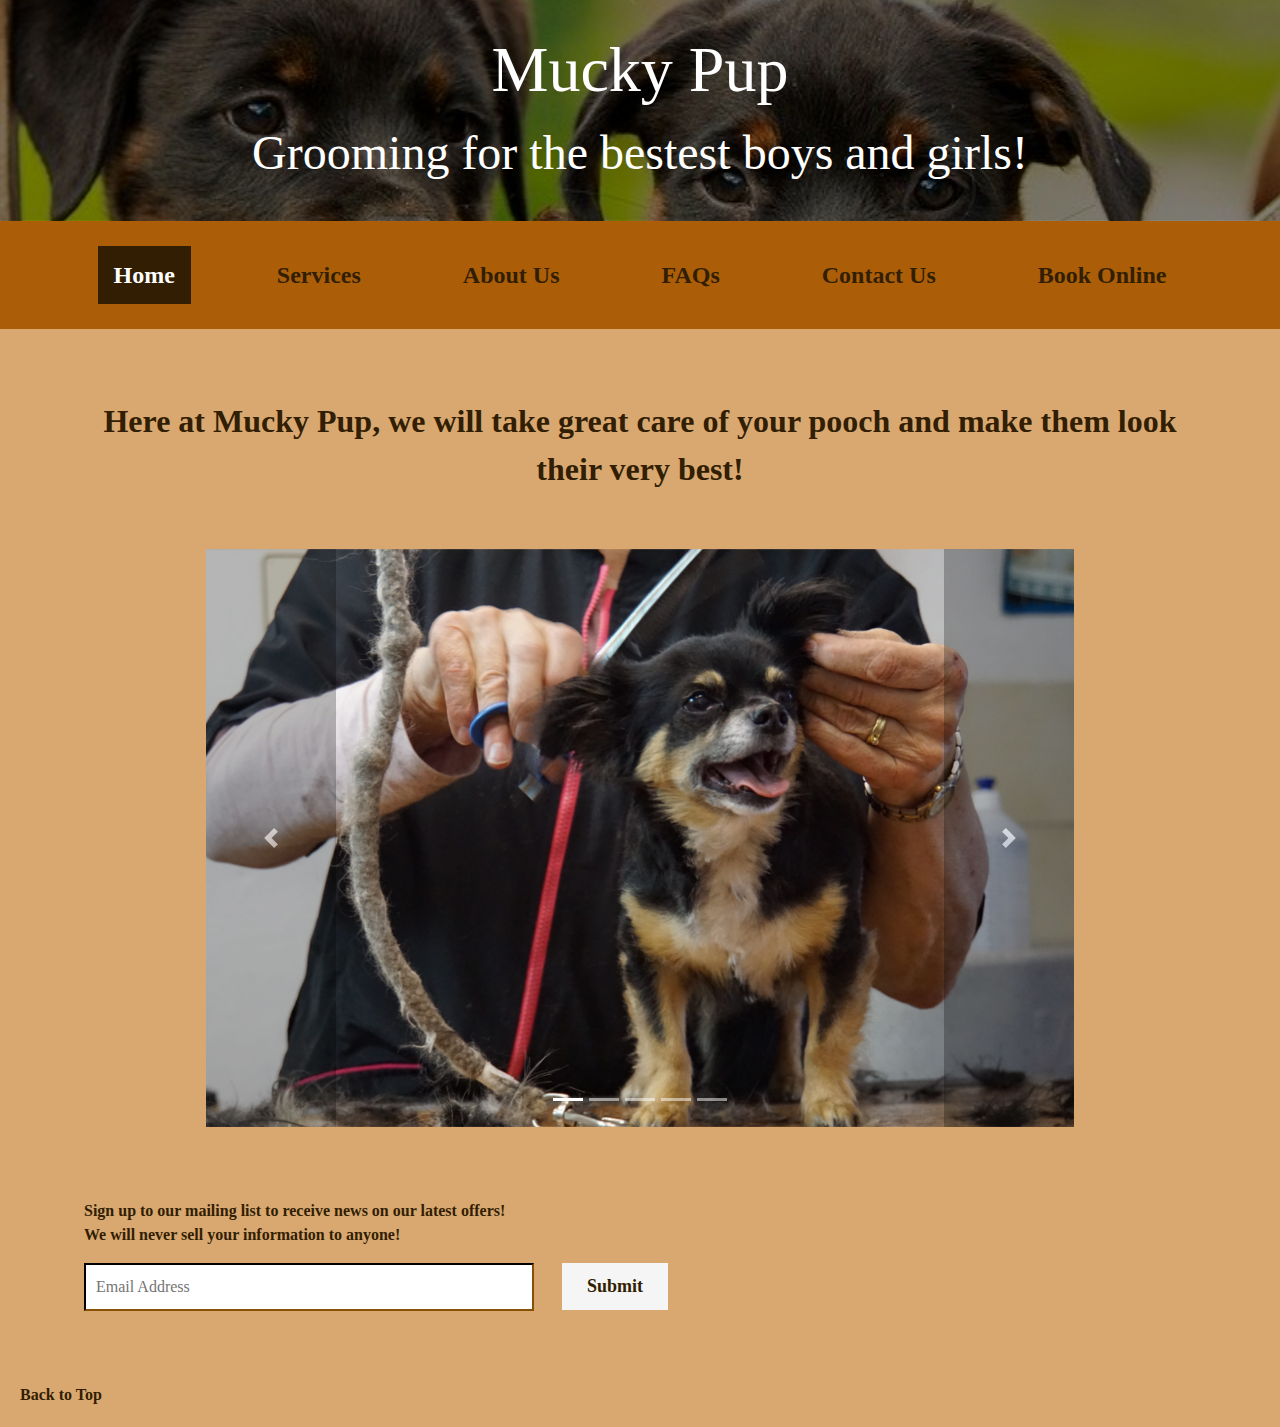
<file: index.html>
<!DOCTYPE html>
<html lang="en-US">
  <head>
    <meta charset="UTF-8">
    <meta name="viewport" content="width=device-width, initial-scale=1, shrink-to-fit=no">
    <link rel="stylesheet" href="https://stackpath.bootstrapcdn.com/bootstrap/4.5.2/css/bootstrap.min.css" integrity="sha384-JcKb8q3iqJ61gNV9KGb8thSsNjpSL0n8PARn9HuZOnIxN0hoP+VmmDGMN5t9UJ0Z" crossorigin="anonymous">
    <link href="styles/styles.css" rel="stylesheet" type="text/css">
    <title>MuckyPupGroomingSalon</title>
  </head>
      <body>
          <!--anchor for top of page-->
          <a id="top"></a>
          <!--header for the website-->
            <header>
                <div class="banner-image">
                    <h1>Mucky Pup</h1>
                        <p>Grooming for the bestest boys and girls!</p>
                </div>
                <!--navigation bar-->
                <nav>
                    <ul>
                        <li><a href="index.html" class="active">Home</a></li>
                        <li><a href="ServicesPage.html" class="item">Services</a></li>
                        <li><a href="AboutUs.html" class="item">About Us</a></li>
                        <li><a href="FAQs.html" class="item">FAQs</a></li>
                        <li><a href="ContactUs.html" class="item">Contact Us</a></li>
                        <li><a href="Appointments.html" class="item">Book Online</a></li>
                    </ul>
                </nav>
            </header>
            <br>
                <!-- Introductory Text-->
                <section class="intro">
                    <p>Here at Mucky Pup, we will take great care of your pooch and make them look their very best!</p>
                </section>
                <!-- image carousel-->
                <section>
                    <div id="carouselExampleIndicators" class="carousel slide" data-ride="carousel">
                        <ol class="carousel-indicators">
                          <li data-target="#carouselExampleIndicators" data-slide-to="0" class="active"></li>
                          <li data-target="#carouselExampleIndicators" data-slide-to="1"></li>
                          <li data-target="#carouselExampleIndicators" data-slide-to="2"></li>
                          <li data-target="#carouselExampleIndicators" data-slide-to="3"></li>
                          <li data-target="#carouselExampleIndicators" data-slide-to="4"></li>
                        </ol>
                        <div class="carousel-inner">
                          <div class="carousel-item active">
                            <img class="d-block w-100" src="images/grooming1.jpg" alt="First slide">
                          </div>
                          <div class="carousel-item">
                            <img class="d-block w-100" src="images/grooming2.jpg" alt="Second slide">
                          </div>
                          <div class="carousel-item">
                            <img class="d-block w-100" src="images/grooming3.jpg" alt="Third slide">
                          </div>
                          <div class="carousel-item">
                            <img class="d-block w-100" src="images/grooming4.jpg" alt="Fourth slide">
                          </div>
                          <div class="carousel-item">
                            <img class="d-block w-100" src="images/grooming5.jpg" alt="Fifth slide">
                          </div>
                        </div>
                        <a class="carousel-control-prev" href="#carouselExampleIndicators" role="button" data-slide="prev">
                          <span class="carousel-control-prev-icon" aria-hidden="true"></span>
                          <span class="sr-only">Previous</span>
                        </a>
                        <a class="carousel-control-next" href="#carouselExampleIndicators" role="button" data-slide="next">
                          <span class="carousel-control-next-icon" aria-hidden="true"></span>
                          <span class="sr-only">Next</span>
                        </a>
                      </div>
                </section>
                <section>
                    <!--email subscription form-->
                    <form action="https://formspree.io/mknqadbe" method="POST">
                      <label>Sign up to our mailing list to receive news on our latest offers!
                          <br>
                          We will never sell your information to anyone!<input type="email" id="email" name="email" placeholder="Email Address" required>
                      </label>
                          <button type="submit">Submit</button>
                    </form>
                </section>
                <br>
                <!--link to top of page-->
                <footer>
                    <a href="#top">Back to Top</a>
                </footer>
                <!-- javascript, jQuery & popper for carousel-->
            <script src="https://code.jquery.com/jquery-3.5.1.slim.min.js" integrity="sha384-DfXdz2htPH0lsSSs5nCTpuj/zy4C+OGpamoFVy38MVBnE+IbbVYUew+OrCXaRkfj" crossorigin="anonymous"></script>
            <script src="https://cdn.jsdelivr.net/npm/popper.js@1.16.1/dist/umd/popper.min.js" integrity="sha384-9/reFTGAW83EW2RDu2S0VKaIzap3H66lZH81PoYlFhbGU+6BZp6G7niu735Sk7lN" crossorigin="anonymous"></script>
            <script src="https://stackpath.bootstrapcdn.com/bootstrap/4.5.2/js/bootstrap.min.js" integrity="sha384-B4gt1jrGC7Jh4AgTPSdUtOBvfO8shuf57BaghqFfPlYxofvL8/KUEfYiJOMMV+rV" crossorigin="anonymous"></script>
        </body>
</html>
</file>
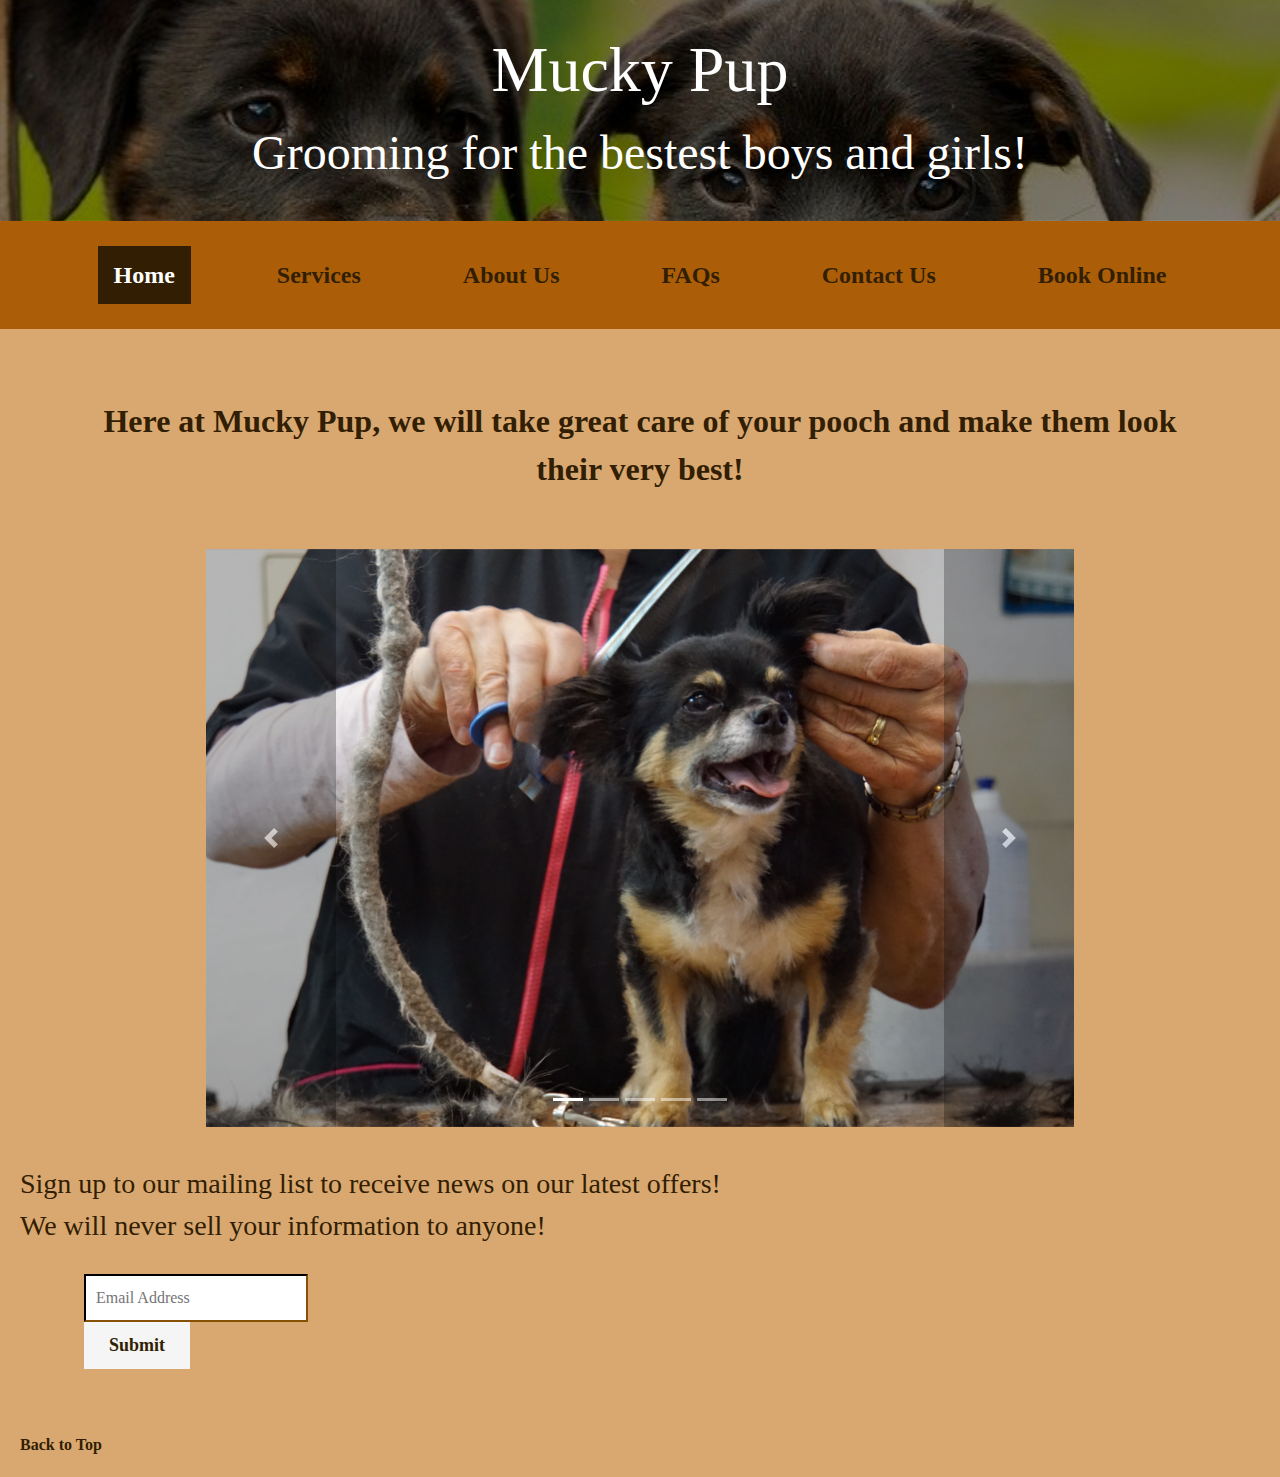
<file: Mucky Pup Grooming Salon/index.html>
<!DOCTYPE html>
<html lang="en-US">
    <meta charset="UTF-8">
    <meta name="viewport" content="width=device-width, initial-scale=1, shrink-to-fit=no">
    <head>
        <link rel="stylesheet" href="https://stackpath.bootstrapcdn.com/bootstrap/4.5.2/css/bootstrap.min.css" integrity="sha384-JcKb8q3iqJ61gNV9KGb8thSsNjpSL0n8PARn9HuZOnIxN0hoP+VmmDGMN5t9UJ0Z" crossorigin="anonymous">
        <link href="styles/styles.css" rel="stylesheet" type="text/css">
    <title>MuckyPupGroomingSalon</title>
    </head>
        <body>
            <!--anchor for top of page-->
            <a id="top"></a>
            <!--header for the website-->
            <header>
                <div class="banner-image">
                    <h1>Mucky Pup</h1>
                        <p>Grooming for the bestest boys and girls!</p>
                </div>
                <!--navigation bar-->
                <nav>
                    <ul>
                        <li><a href="index.html" class="active">Home</a></li>
                        <li><a href="ServicesPage.html" class="item">Services</a></li>
                        <li><a href="AboutUs.html" class="item">About Us</a></li>
                        <li><a href="FAQs.html" class="item">FAQs</a></li>
                        <li><a href="ContactUs.html" class="item">Contact Us</a></li>
                        <li><a href="Appointments.html" class="item">Book Online</a></li>
                    </ul>
                </nav>
            </header>
            <br>
                <!-- Introductory Text-->
                <section class="intro">
                    <p>Here at Mucky Pup, we will take great care of your pooch and make them look their very best!</p>
                </section>
                <!-- image carousel-->
                <section>
                    <div id="carouselExampleIndicators" class="carousel slide" data-ride="carousel">
                        <ol class="carousel-indicators">
                          <li data-target="#carouselExampleIndicators" data-slide-to="0" class="active"></li>
                          <li data-target="#carouselExampleIndicators" data-slide-to="1"></li>
                          <li data-target="#carouselExampleIndicators" data-slide-to="2"></li>
                          <li data-target="#carouselExampleIndicators" data-slide-to="3"></li>
                          <li data-target="#carouselExampleIndicators" data-slide-to="4"></li>
                        </ol>
                        <div class="carousel-inner">
                          <div class="carousel-item active">
                            <img class="d-block w-100" src="images/grooming1.jpg" alt="First slide">
                          </div>
                          <div class="carousel-item">
                            <img class="d-block w-100" src="images/grooming2.jpg" alt="Second slide">
                          </div>
                          <div class="carousel-item">
                            <img class="d-block w-100" src="images/grooming3.jpg" alt="Third slide">
                          </div>
                          <div class="carousel-item">
                            <img class="d-block w-100" src="images/grooming4.jpg" alt="Fourth slide">
                          </div>
                          <div class="carousel-item">
                            <img class="d-block w-100" src="images/grooming5.jpg" alt="Fifth slide">
                          </div>
                        </div>
                        <a class="carousel-control-prev" href="#carouselExampleIndicators" role="button" data-slide="prev">
                          <span class="carousel-control-prev-icon" aria-hidden="true"></span>
                          <span class="sr-only">Previous</span>
                        </a>
                        <a class="carousel-control-next" href="#carouselExampleIndicators" role="button" data-slide="next">
                          <span class="carousel-control-next-icon" aria-hidden="true"></span>
                          <span class="sr-only">Next</span>
                        </a>
                      </div>
                </section>
                <section>
                    <!--email subscription form-->
                        <h3>Sign up to our mailing list to receive news on our latest offers!</h3>
                        <h3>We will never sell your information to anyone!</h3>
                        <form action="https://formspree.io/mknqadbe" method="POST">
                        <input type="email" id="email" name="email" placeholder="Email Address" required>
                            <button type="submit">Submit</button>
                        </form>
                </section>
                <br>
                <!--link to top of page-->
                <footer>
                    <a href="#top">Back to Top</a>
                </footer>
                <!-- javascript, jQuery & popper for carousel-->
            <script src="https://code.jquery.com/jquery-3.5.1.slim.min.js" integrity="sha384-DfXdz2htPH0lsSSs5nCTpuj/zy4C+OGpamoFVy38MVBnE+IbbVYUew+OrCXaRkfj" crossorigin="anonymous"></script>
            <script src="https://cdn.jsdelivr.net/npm/popper.js@1.16.1/dist/umd/popper.min.js" integrity="sha384-9/reFTGAW83EW2RDu2S0VKaIzap3H66lZH81PoYlFhbGU+6BZp6G7niu735Sk7lN" crossorigin="anonymous"></script>
            <script src="https://stackpath.bootstrapcdn.com/bootstrap/4.5.2/js/bootstrap.min.js" integrity="sha384-B4gt1jrGC7Jh4AgTPSdUtOBvfO8shuf57BaghqFfPlYxofvL8/KUEfYiJOMMV+rV" crossorigin="anonymous"></script>
        </body>
</html>
</file>
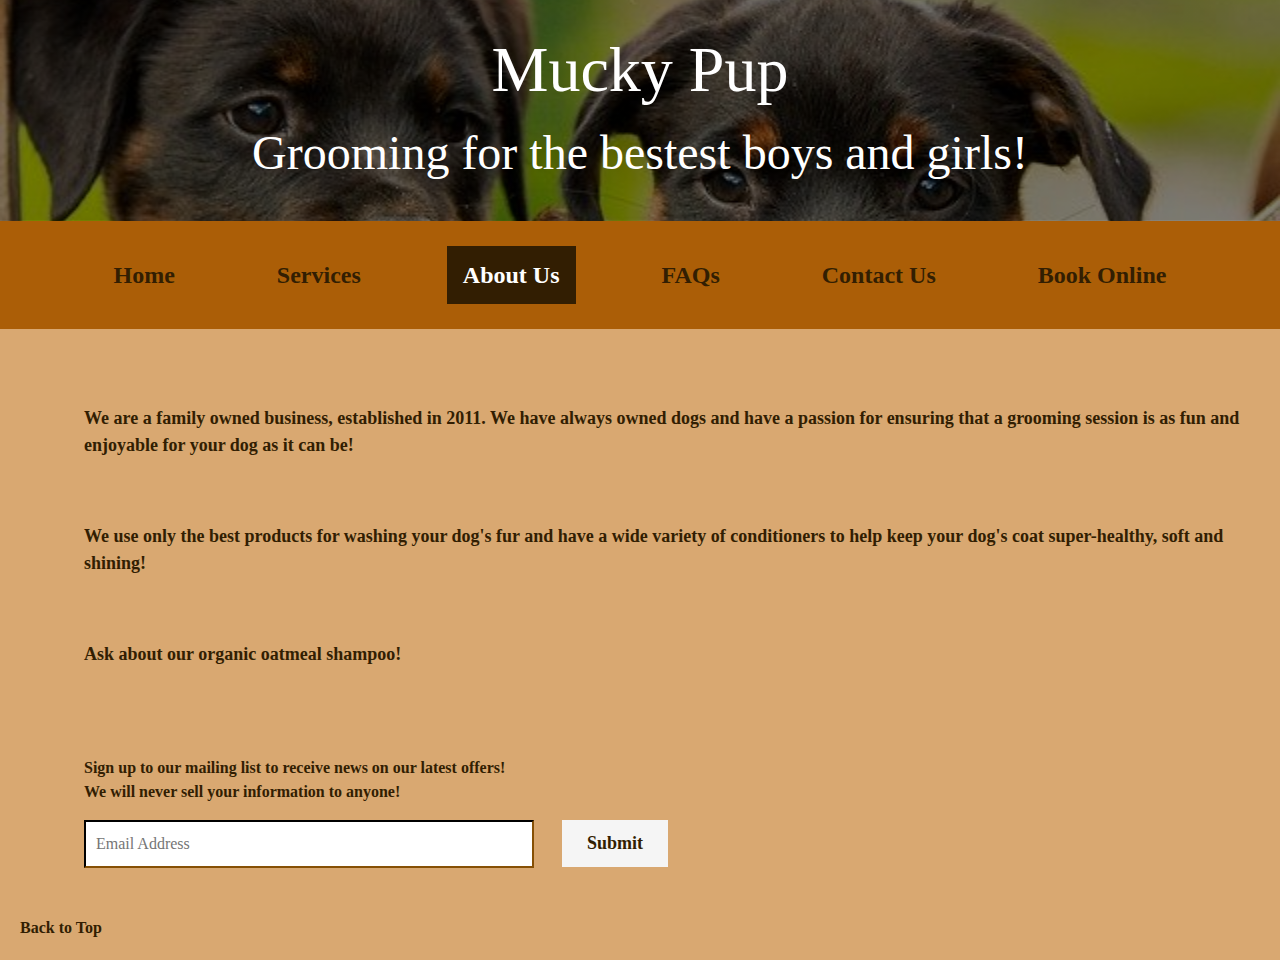
<file: AboutUs.html>
<!DOCTYPE html>
<html lang="en-US">
    <head>
        <meta charset="UTF-8">
        <meta name="viewport" content="width=device-width, initial-scale=1, shrink-to-fit=no">
        <link rel="stylesheet" href="https://stackpath.bootstrapcdn.com/bootstrap/4.5.2/css/bootstrap.min.css" integrity="sha384-JcKb8q3iqJ61gNV9KGb8thSsNjpSL0n8PARn9HuZOnIxN0hoP+VmmDGMN5t9UJ0Z" crossorigin="anonymous">
        <link href="styles/styles.css" rel="stylesheet" type="text/css">
        <title>MuckyPupGroomingSalon</title>
    </head>
        <body>
            <!--anchor for top of page-->
            <a id="top"></a>
            <!--header for the website-->
            <header>
                <div class="banner-image">
                    <h1>Mucky Pup</h1>
                        <p>Grooming for the bestest boys and girls!</p>
                </div>
                <!--navigation bar-->
                <nav>
                    <ul>
                        <li><a href="index.html" class="item">Home</a></li>
                        <li><a href="ServicesPage.html" class="item">Services</a></li>
                        <li><a href="AboutUs.html" class="active">About Us</a></li>
                        <li><a href="FAQs.html" class="item">FAQs</a></li>
                        <li><a href="ContactUs.html" class="item">Contact Us</a></li>
                        <li><a href="Appointments.html" class="item">Book Online</a></li>
                    </ul>
                </nav>
            </header>
                <section>
                    <!--Description of the business-->
                    <article>
                        <p>We are a family owned business, established in 2011.  We have always owned dogs and have a passion for ensuring that a grooming session is as fun and enjoyable for your dog as it can be!</p>
                        <br>
                        <p>We use only the best products for washing your dog's fur and have a wide variety of conditioners to help keep your dog's coat super-healthy, soft and shining!</p>
                        <br>
                        <p>Ask about our organic oatmeal shampoo!</p>
                    </article>
                </section>
                <section>
                        <!--email subscription form-->
                        <form action="https://formspree.io/mknqadbe" method="POST">
                            <label>Sign up to our mailing list to receive news on our latest offers!
                                <br>
                                We will never sell your information to anyone!<input type="email" id="email" name="email" placeholder="Email Address" required>
                            </label>
                                <button type="submit">Submit</button>
                        </form>
                </section>
                <!--link to top of page-->
                <footer>
                    <a href="#top">Back to Top</a>
                </footer>
        </body>
</html>
</file>
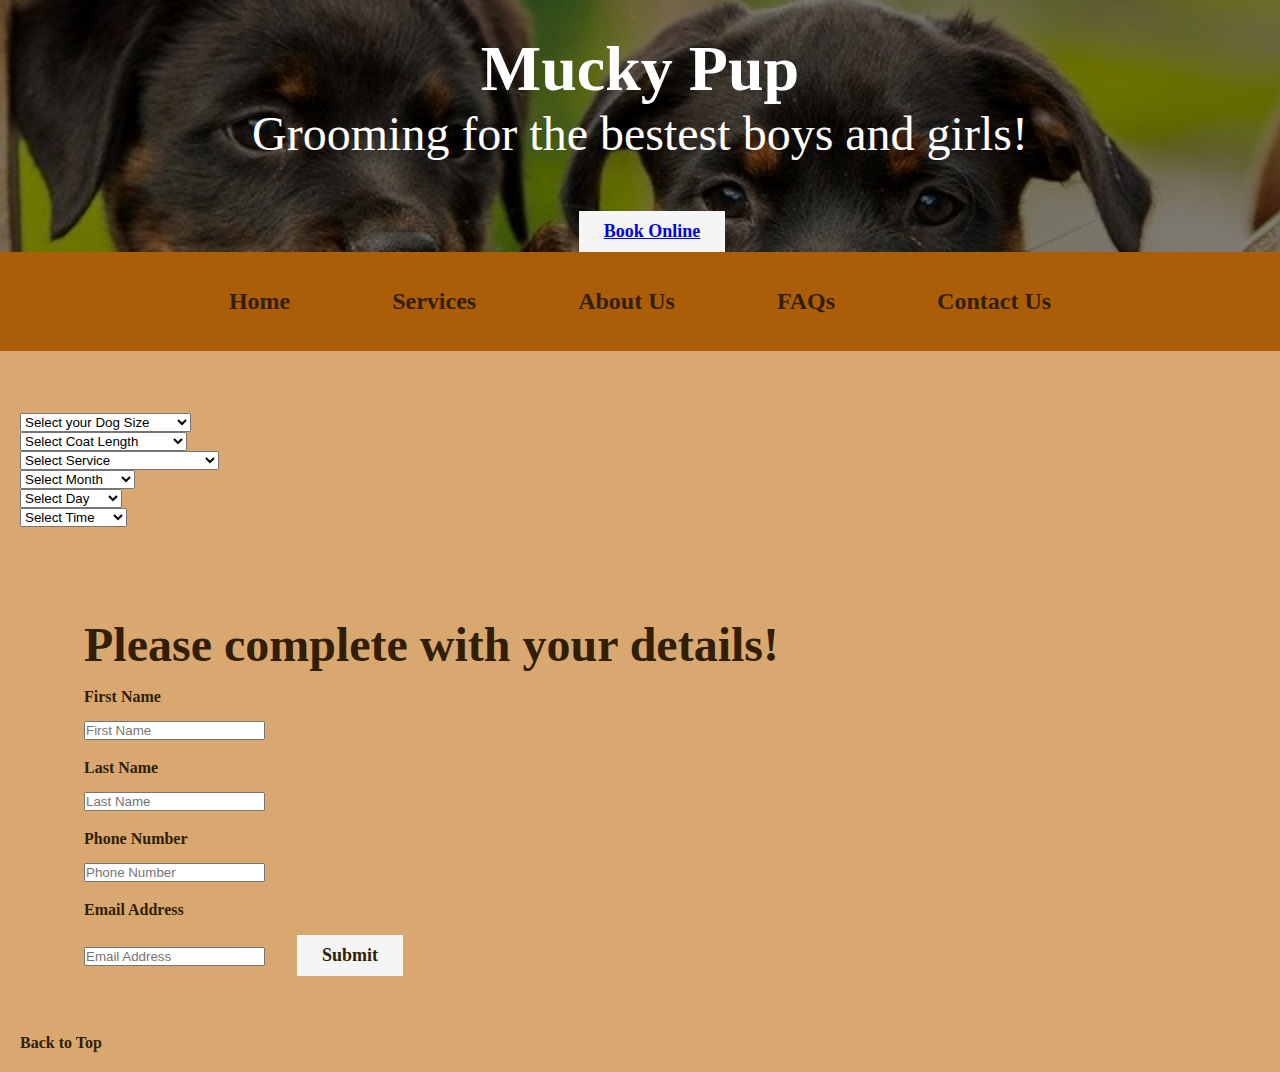
<file: Appointments.html>
<!DOCTYPE html>
<html>
    <head>
        <meta name="viewport" content="width=device-width, initial scale=1">
        <link href="styles/styles.css" rel="stylesheet" type="text/css">
        
        <!-- style for the website banner -->
        <style>
            .banner-image {
                background-image: linear-gradient(rgba(0, 0, 0, 0.5), rgba(0, 0, 0, 0.5)), url("images/dogbanner1.jpg");
                height: 50%;
                background-position: center;
                background-repeat: no-repeat;
                background-size: cover;
                position: sticky;
            }
        </style>
    </head>
    <a name="top"></a>
        <body>
            <!--header for the website-->
            <header>
                <div class="banner-image">
                    <h1>Mucky Pup</h1>
                        <p>Grooming for the bestest boys and girls!</p>
                            <button><a href="Appointments.html">Book Online</a></button>
                </div>
                <!--navigation bar, set to identify which page the user is on-->
                <nav>
                    <ul>
                        <li><a href="Main Page.html" class="item">Home</a></li>
                        <li><a href="Services Page.html" class="item">Services</a></li>
                        <li><a href="AboutUs.html" class="item">About Us</a></li>
                        <li><a href="FAQs.html" class="item">FAQs</a></li>
                        <li><a href="ContactUs.html" class="item">Contact Us</a></li>
                    </ul>
                </nav>
            </header>
            <br>
                <section>
                    <!--Flexbox for drop down lists, calendar and appointment times-->
                    <div class="container">
                        <!--Services forms to select dog size, hair length and service-->
                        <div class="drop-downs">
                            <div class="drop-down1">
                                <select>
                                    <optgroup label="dog-size">
                                        <option value="select">Select your Dog Size</option>
                                        <option value="large">Large - 55lbs and over</option>
                                        <option value="medium">Medium - 25-55lbs</option>
                                        <option value="small">Small - under 25lbs</option>
                                    </optgroup>
                                </select>
                            </div>
                            <!--Second drop down list for selecting coat length-->
                            <div class="drop-down2">
                                <select>
                                    <optgroup label="coat-length">
                                        <option value="select">Select Coat Length</option>
                                        <option value="long">Long / Double Coated</option>
                                        <option value="short">Short</option>
                                    </optgroup>
                                </select>
                            </div>
                            <!--Third drop down list for selecting service type-->
                            <div class="drop-down3">
                                <select>
                                    <optgroup label="service">
                                        <option value="select">Select Service</option>
                                        <option value="wash">Wash and Blow Dry</option>
                                        <option value="trim">Wash, Blow Dry and Trim</option>
                                        <option value="shave">Wash, Blow Dry and Shave</option>
                                        <option value="claws">Claw Trim</option>
                                    </optgroup>
                                </select>
                            </div>
                        </div>
                        <!--drop down list to allow selection of month-->
                        <div class="calendar">
                            <div class="month">
                                <select>
                                    <optgroup label="month">
                                        <option value="select">Select Month</option>
                                        <option value="jan">Jan</option>
                                        <option value="feb">Feb</option>
                                        <option value="mar">Mar</option>
                                        <option value="apr">April</option>
                                        <option value="may">May</option>
                                        <option value="jun">Jun</option>
                                        <option value="jul">Jul</option>
                                        <option value="aug">Aug</option>
                                        <option value="sep">Sep</option>
                                        <option value="oct">Oct</option>
                                        <option value="nov">Nov</option>
                                        <option value="dec">Dec</option>
                                    </optgroup>
                                </select>
                            </div>
                                <!--drop down list to select day-->
                             <div class="day">   
                                <select>
                                    <optgroup label="day">
                                        <option value="select">Select Day</option>
                                        <option value="1">1</option>
                                        <option value="2">2</option>
                                        <option value="3">3</option>
                                        <option value="4">4</option>
                                        <option value="5">5</option>
                                        <option value="6">6</option>
                                        <option value="7">7</option>
                                        <option value="8">8</option>
                                        <option value="9">9</option>
                                        <option value="10">10</option>
                                        <option value="11">11</option>
                                        <option value="12">12</option>
                                        <option value="13">13</option>
                                        <option value="14">14</option>
                                        <option value="15">15</option>
                                        <option value="16">16</option>
                                        <option value="17">17</option>
                                        <option value="18">18</option>
                                        <option value="19">19</option>
                                        <option value="20">20</option>
                                        <option value="21">21</option>
                                        <option value="22">22</option>
                                        <option value="23">23</option>
                                        <option value="24">24</option>
                                        <option value="25">25</option>
                                        <option value="26">26</option>
                                        <option value="27">27</option>
                                        <option value="28">28</option>
                                        <option value="29">29</option>
                                        <option value="30">30</option>
                                        <option value="31">31</option>
                                    </optgroup>
                                </select>
                            </div>
                        </div>
                        <!--drop down list to select time of appointment-->
                        <div class="times">
                            <select>
                                <optgroup label="appointment-times">
                                    <option value="select">Select Time</option>
                                    <option value="9am">9:00am</option>
                                    <option value="10am">10:00am</option>
                                    <option value="11am">11:00am</option>
                                    <option value="12pm">12:00pm</option>
                                    <option value="1pm">1:00pm</option>
                                    <option value="2pm">2:00pm</option>
                                    <option value="3pm">3:00pm</option>
                                    <option value="4pm">4:00pm</option>
                                    <option value="5pm">5:00pm</option>
                                </optgroup>
                            </select>
                        </div>
                    </div>
                </section>
                <br>
                <section>
                    <article class="details">
                    <!--form for capturing details-->
                        <h2>Please complete with your details!</h2>
                        <h3>First Name</h3>
                        <input form="firstname" type="text" placeholder="First Name">
                        <h3>Last Name</h3>
                        <input form="firstname" type="text" placeholder="Last Name">
                        <h3>Phone Number</h3>
                        <input form="phone" type="number" placeholder="Phone Number">
                        <h3>Email Address</h3>
                        <input form="email" type="email" placeholder="Email Address">
                            <button>Submit</button>
                    </article>
                </section>
                <br>
                <!--link to top of page-->
                <footer>
                    <a href="#top">Back to Top</a>
                </footer>
        </body>
</file>
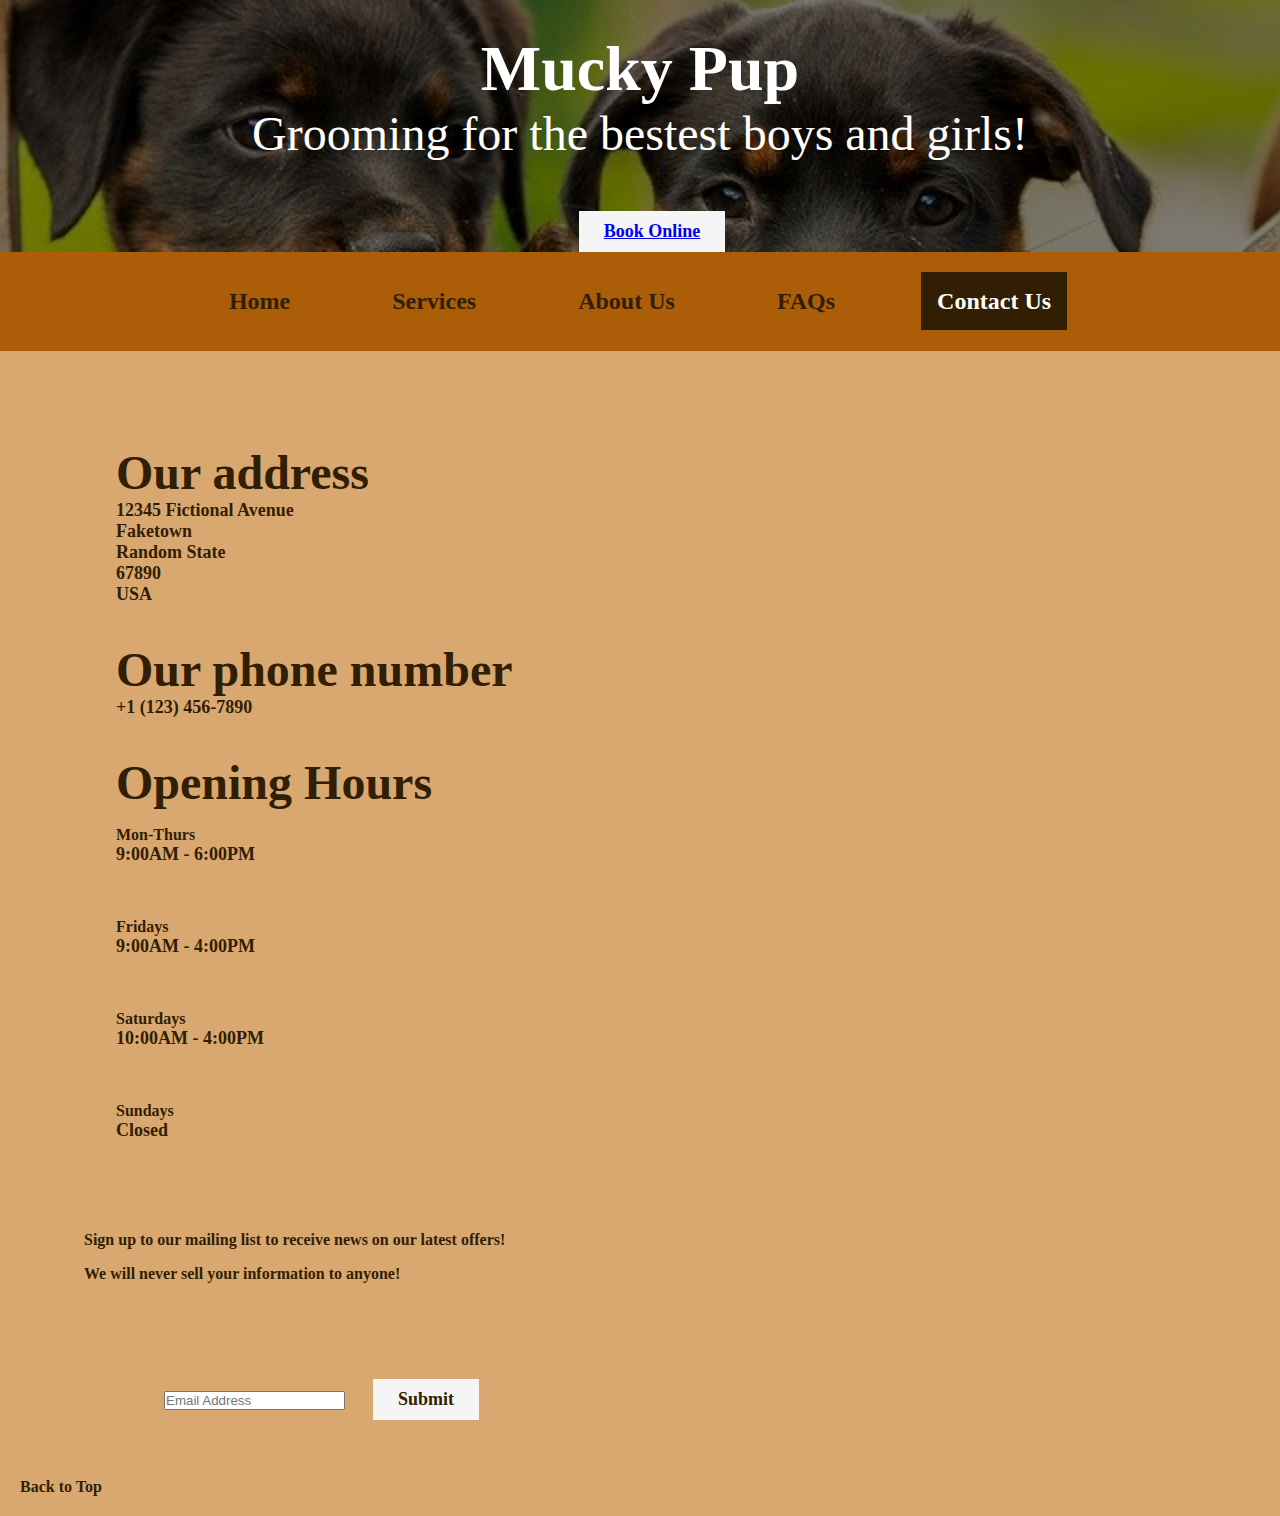
<file: ContactUs.html>
<!DOCTYPE html>
<html>
    <head>
        <meta name="viewport" content="width=device-width, initial scale=1">
        <link href="styles/styles.css" rel="stylesheet" type="text/css">
        
        <!-- style for the website banner -->
        <style>
            .banner-image {
                background-image: linear-gradient(rgba(0, 0, 0, 0.5), rgba(0, 0, 0, 0.5)), url("images/dogbanner1.jpg");
                height: 50%;
                background-position: center;
                background-repeat: no-repeat;
                background-size: cover;
                position: sticky;
            }
        </style>
    </head>
    <a name="top"></a>
        <body>
            <!--header for the website-->
            <header>
                <div class="banner-image">
                    <h1>Mucky Pup</h1>
                        <p>Grooming for the bestest boys and girls!</p>
                            <button><a href="Appointments.html">Book Online</a></button>
                </div>
                <!--navigation bar, set to identify which page the user is on-->
                <nav>
                    <ul>
                        <li><a href="Main Page.html" class="item">Home</a></li>
                        <li><a href="Services Page.html" class="item">Services</a></li>
                        <li><a href="AboutUs.html" class="item">About Us</a></li>
                        <li><a href="FAQs.html" class="item">FAQs</a></li>
                        <li><a href="ContactUs.html" class="active">Contact Us</a></li>
                    </ul>
                </nav>
            </header>
            <br>
                <section>
                    <!--business address, phone number and opening hours-->
                    <article class="address">     
                        <h2>Our address</h2>
                        <p>12345 Fictional Avenue</p>
                        <p>Faketown</p>
                        <p>Random State</p>
                        <p>67890</p>
                        <p>USA</p>
                        <br>
                        <h2>Our phone number</h2>
                        <p>+1 (123) 456-7890</p>
                        <br>
                        <h2>Opening Hours</h2>
                        <h3>Mon-Thurs</h3>
                        <p>9:00AM - 6:00PM</p>
                        <br>
                        <h3>Fridays</h3>
                        <p>9:00AM - 4:00PM</p>
                        <br>
                        <h3>Saturdays</h3>
                        <p>10:00AM - 4:00PM</p>
                        <br>
                        <h3>Sundays</h3>
                        <p>Closed</p>
                    </article>
                </section>
                <br>
                <section>
                    <article>
                        <!--email subscription form-->
                            <h3>Sign up to our mailing list to receive news on our latest offers!</h3>
                            <h3>We will never sell your information to anyone!</h3>
                            <div class="sign-up">
                            <input form="email" type="email" placeholder="Email Address">
                                <button>Submit</button>
                            </div>
                        </article>
                </section>
                <br>
                <!--link to top of page-->
                <footer>
                    <a href="#top">Back to Top</a>
                </footer>
        </body>
</html>
</file>
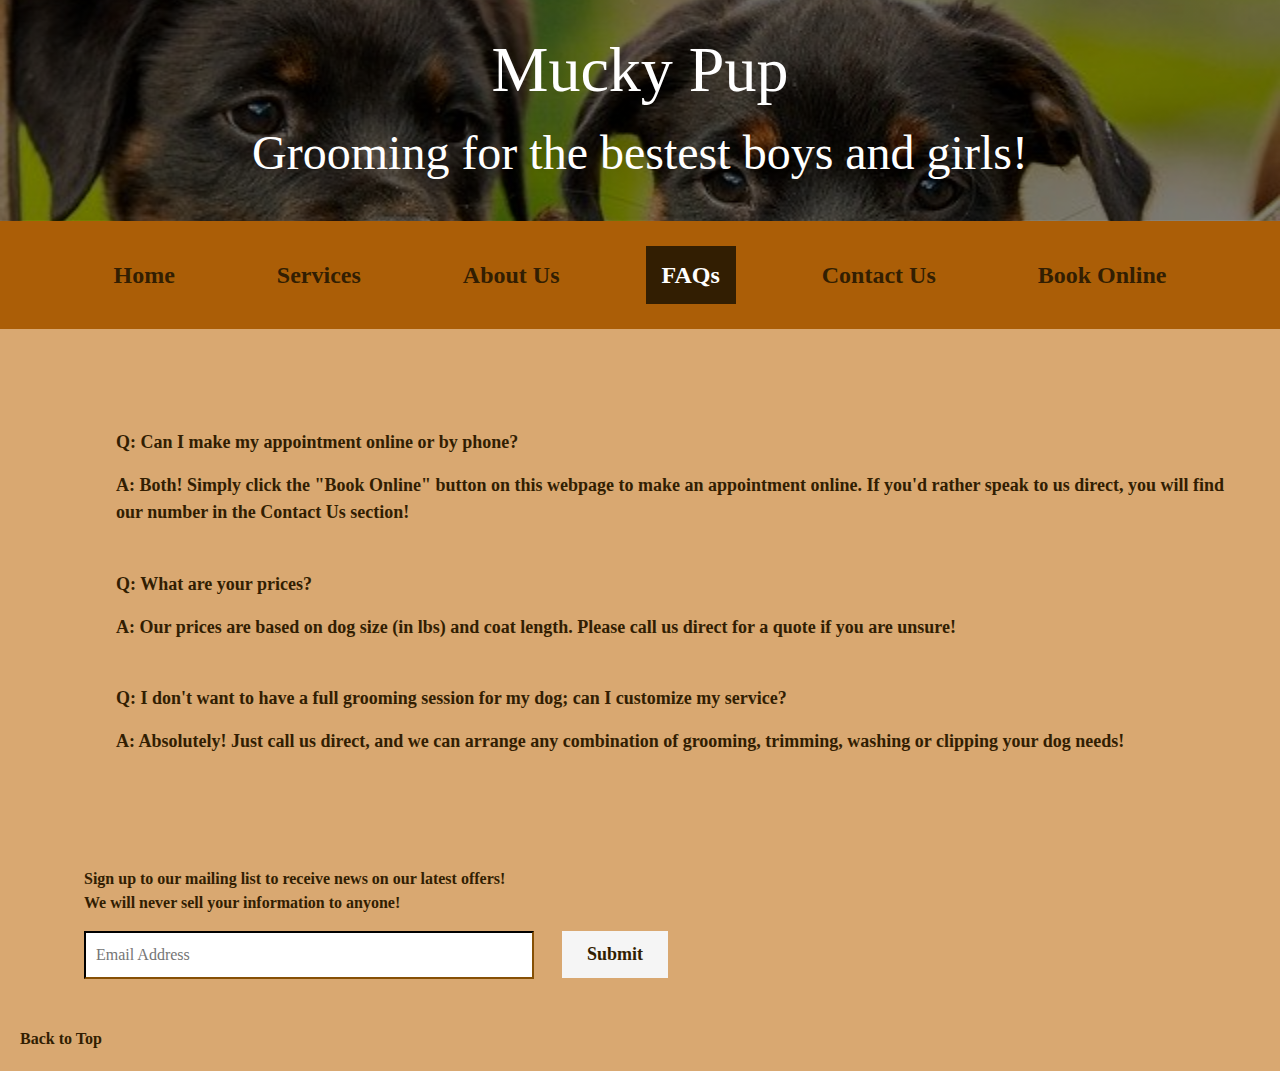
<file: FAQs.html>
<!DOCTYPE html>
<html lang="en-US">
    <head>
        <meta charset="UTF-8">
        <meta name="viewport" content="width=device-width, initial-scale=1, shrink-to-fit=no">
        <link rel="stylesheet" href="https://stackpath.bootstrapcdn.com/bootstrap/4.5.2/css/bootstrap.min.css" integrity="sha384-JcKb8q3iqJ61gNV9KGb8thSsNjpSL0n8PARn9HuZOnIxN0hoP+VmmDGMN5t9UJ0Z" crossorigin="anonymous">
        <link href="styles/styles.css" rel="stylesheet" type="text/css">
        <title>MuckyPupGroomingSalon</title>
    </head>
        <body>
            <!--anchor for top of page-->
            <a id="top"></a>
            <!--header for the website-->
            <header>
                <div class="banner-image">
                    <h1>Mucky Pup</h1>
                        <p>Grooming for the bestest boys and girls!</p>
                </div>
                <!--navigation bar-->
                <nav>
                    <ul>
                        <li><a href="index.html" class="item">Home</a></li>
                        <li><a href="ServicesPage.html" class="item">Services</a></li>
                        <li><a href="AboutUs.html" class="item">About Us</a></li>
                        <li><a href="FAQs.html" class="active">FAQs</a></li>
                        <li><a href="ContactUs.html" class="item">Contact Us</a></li>
                        <li><a href="Appointments.html" class="item">Book Online</a></li>
                    </ul>
                </nav>
            </header>
            <br>
                <section>
                    <!--Questions and answers section-->
                    <article class="faqs">     
                        <p>Q: Can I make my appointment online or by phone?</p>
                        <p>A: Both! Simply click the "Book Online" button on this webpage to make an appointment online.  If you'd rather speak to us direct, you will find our number in the Contact Us section!</p>
                        <br>
                        <p>Q: What are your prices?</p>
                        <p>A: Our prices are based on dog size (in lbs) and coat length.  Please call us direct for a quote if you are unsure!</p>
                        <br>
                        <p>Q: I don't want to have a full grooming session for my dog; can I customize my service?</p>
                        <p>A: Absolutely! Just call us direct, and we can arrange any combination of grooming, trimming, washing or clipping your dog needs!</p>
                    </article>
                </section>
                <br>
                <section>
                        <!--email subscription form-->
                        <form action="https://formspree.io/mknqadbe" method="POST">
                            <label>Sign up to our mailing list to receive news on our latest offers!
                                <br>
                                We will never sell your information to anyone!<input type="email" id="email" name="email" placeholder="Email Address" required>
                            </label>
                                <button type="submit">Submit</button>
                        </form>
                </section>
                <!--link to top of page-->
                <footer>
                    <a href="#top">Back to Top</a>
                </footer>
        </body>
</html>
</file>
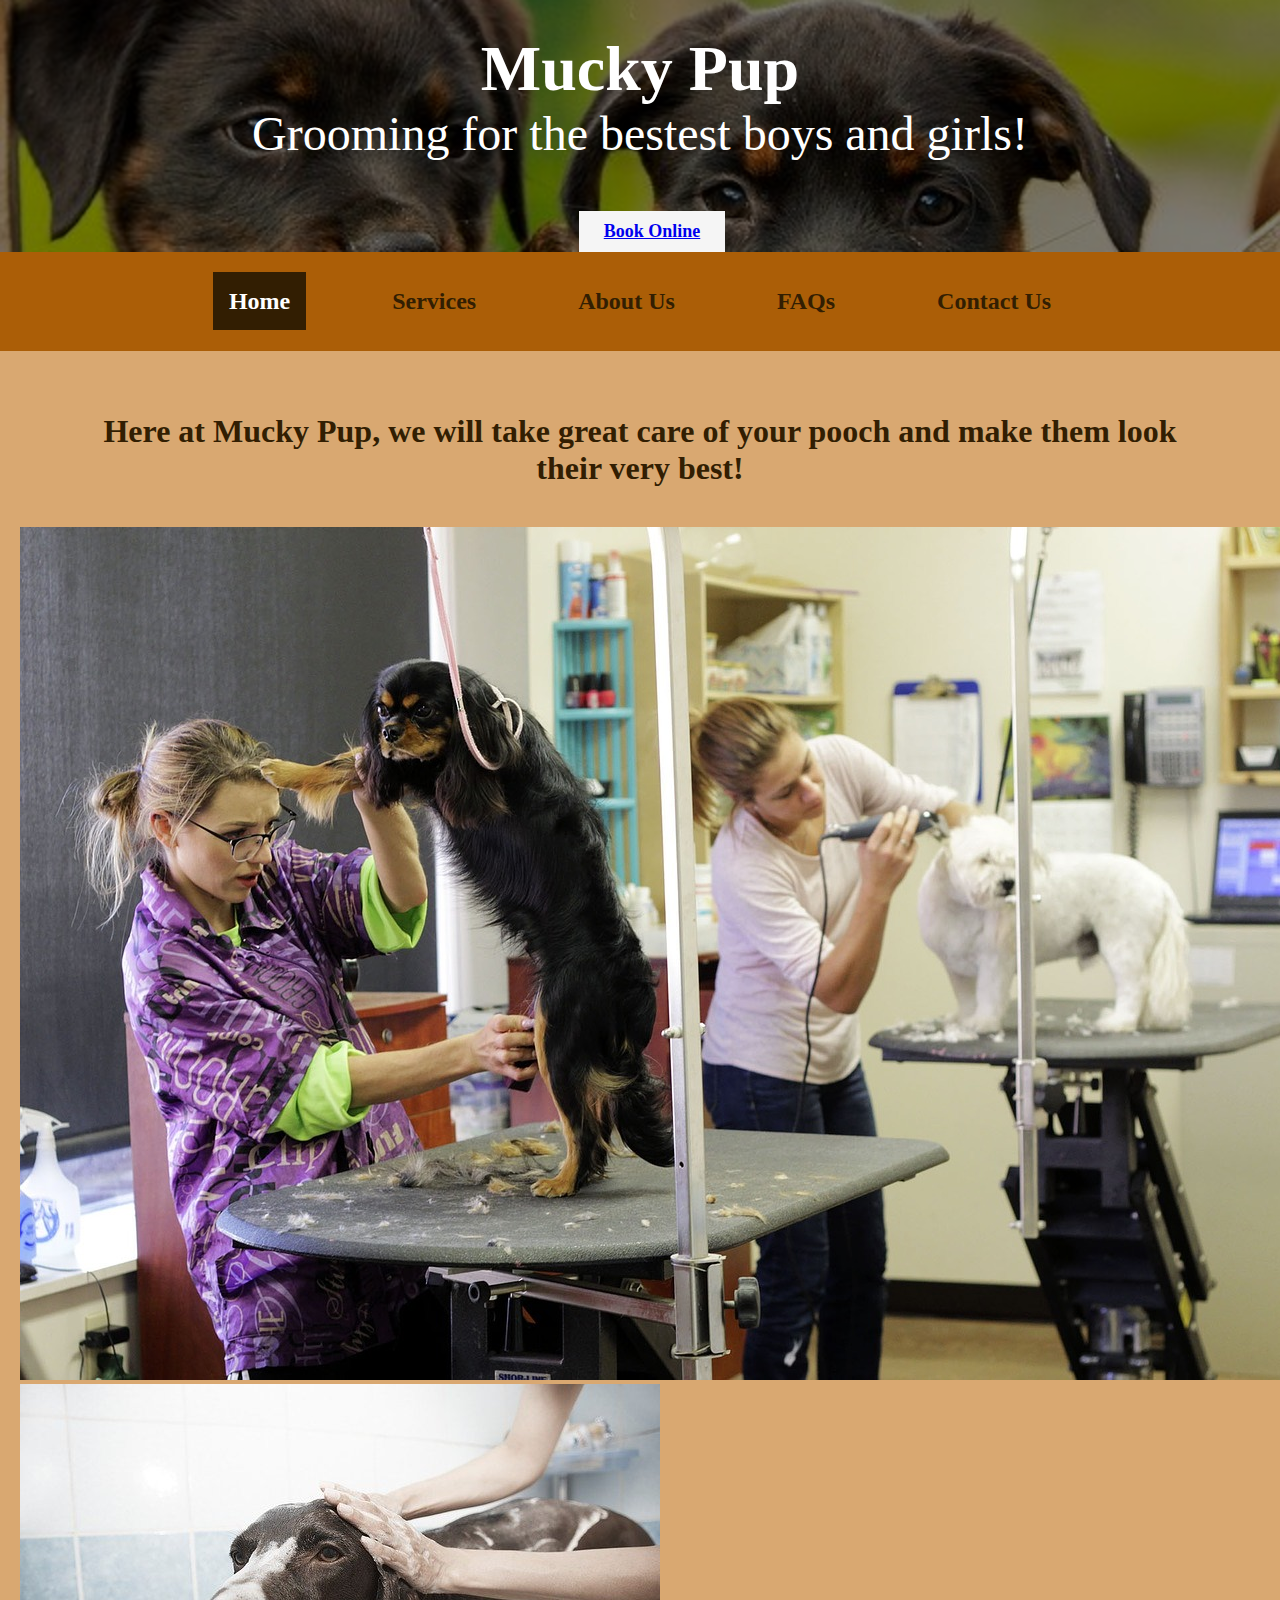
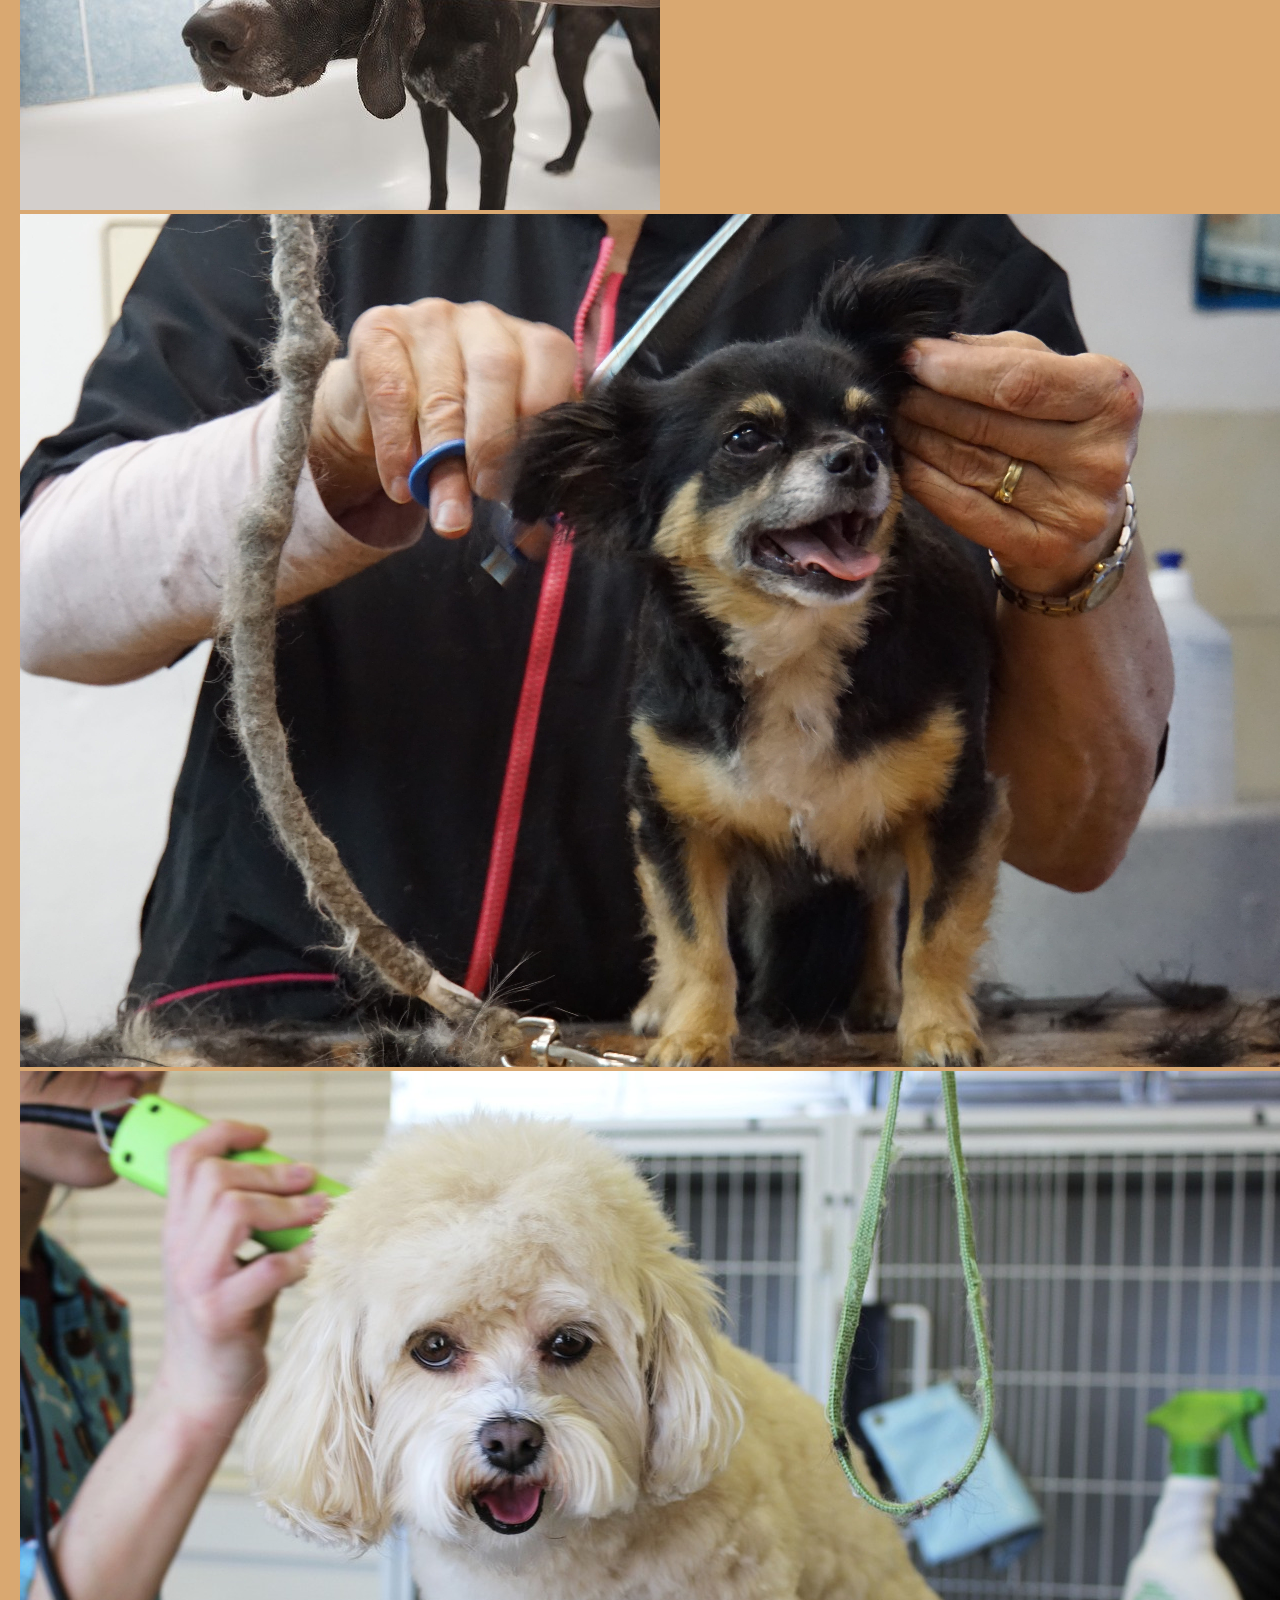
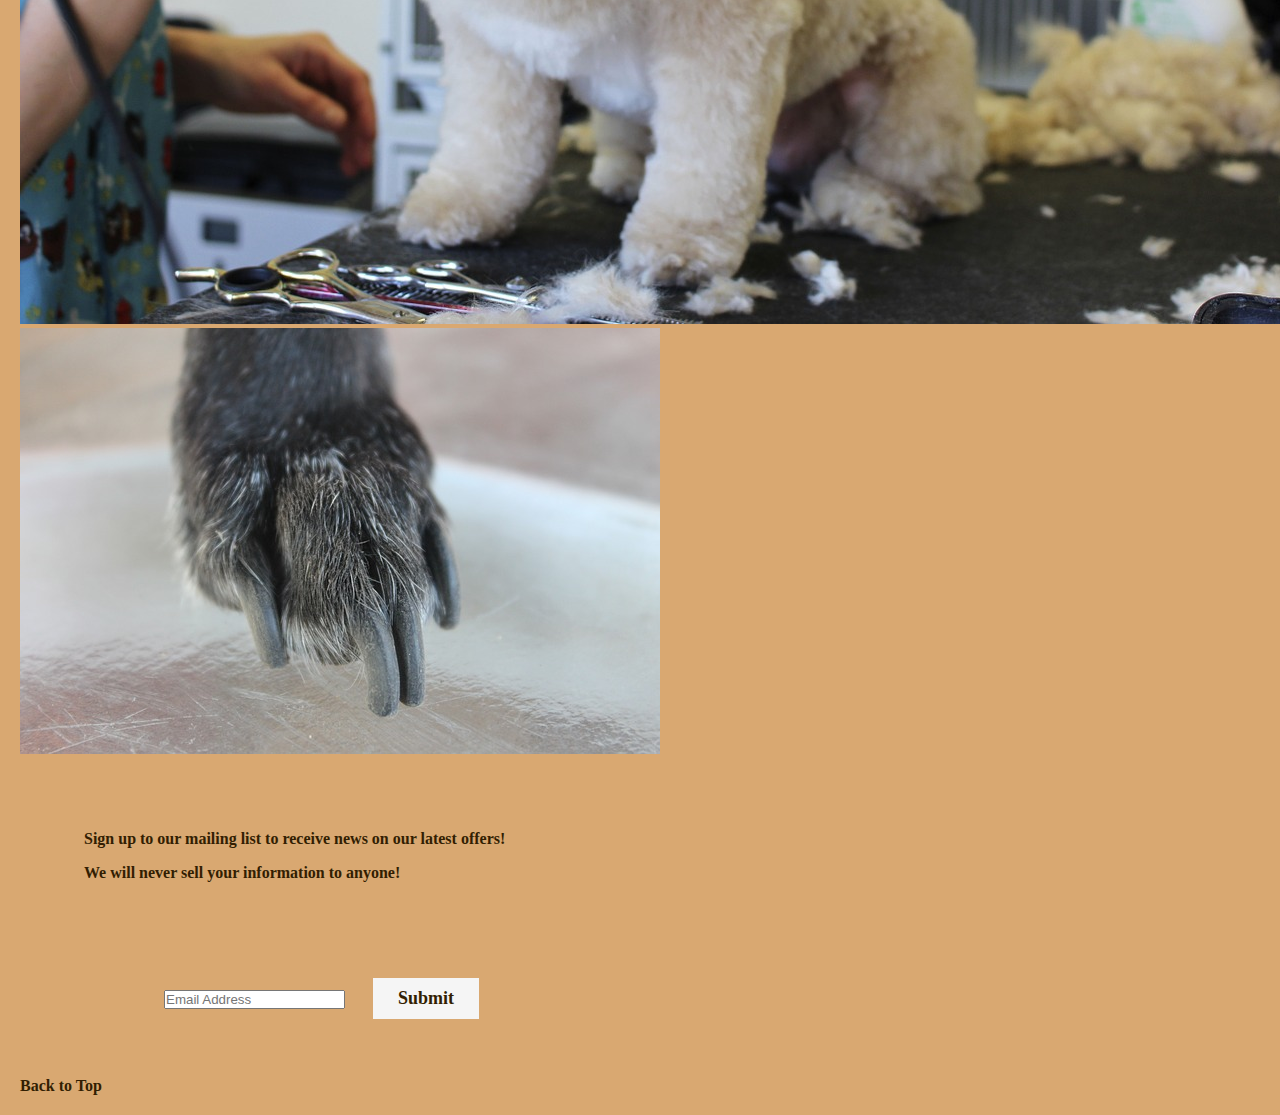
<file: Main Page.html>
<!DOCTYPE html>
<html>
    <head>
        <meta name="viewport" content="width=device-width, initial scale=1">
        <link href="styles/styles.css" rel="stylesheet" type="text/css">
        
        <!-- style for the website banner -->
        <style>
            .banner-image {
                background-image: linear-gradient(rgba(0, 0, 0, 0.5), rgba(0, 0, 0, 0.5)), url("images/dogbanner1.jpg");
                height: 50%;
                background-position: center;
                background-repeat: no-repeat;
                background-size: cover;
                position: sticky;
            }
        </style>
    </head>
    <a name="top"></a>
        <body>
            <!--header for the website-->
            <header>
                <div class="banner-image">
                    <h1>Mucky Pup</h1>
                        <p>Grooming for the bestest boys and girls!</p>
                            <button><a href="Appointments.html">Book Online</a></button>
                </div>
                <!--navigation bar-->
                <nav>
                    <ul>
                        <li><a href="Main Page.html" class="active">Home</a></li>
                        <li><a href="Services Page.html" class="item">Services</a></li>
                        <li><a href="AboutUs.html" class="item">About Us</a></li>
                        <li><a href="FAQs.html" class="item">FAQs</a></li>
                        <li><a href="ContactUs.html" class="item">Contact Us</a></li>
                    </ul>
                </nav>
            </header>
            <br>
                <!-- Introductory Text-->
                <section class="intro">
                    <p>Here at Mucky Pup, we will take great care of your pooch and make them look their very best!</p>
                </section>
                <section>
                    <!--larger images-->
                    <div class="large-images">
                        <img src="images/grooming3.jpg" alt="dog grooming">
                        <img src="images/grooming5.jpg" alt="dog being washed">
                    </div>
                    <!--smaller images-->
                    <div class="small-images">
                        <img src="images/grooming1.jpg" alt="dog being groomed">
                        <img src="images/grooming2.jpg" alt="dog being groomed">
                        <img src="images/grooming4.jpg" alt="long claws">
                    </div>
                </section>
                <section>
                    <article>
                    <!--email subscription form-->
                        <h3>Sign up to our mailing list to receive news on our latest offers!</h3>
                        <h3>We will never sell your information to anyone!</h3>
                        <div class="sign-up">
                        <input form="email" type="email" placeholder="Email Address">
                            <button>Submit</button>
                        </div>
                    </article>
                </section>
                <br>
                <!--link to top of page-->
                <footer>
                    <a href="#top">Back to Top</a>
                </footer>
        </body>
</html>
</file>
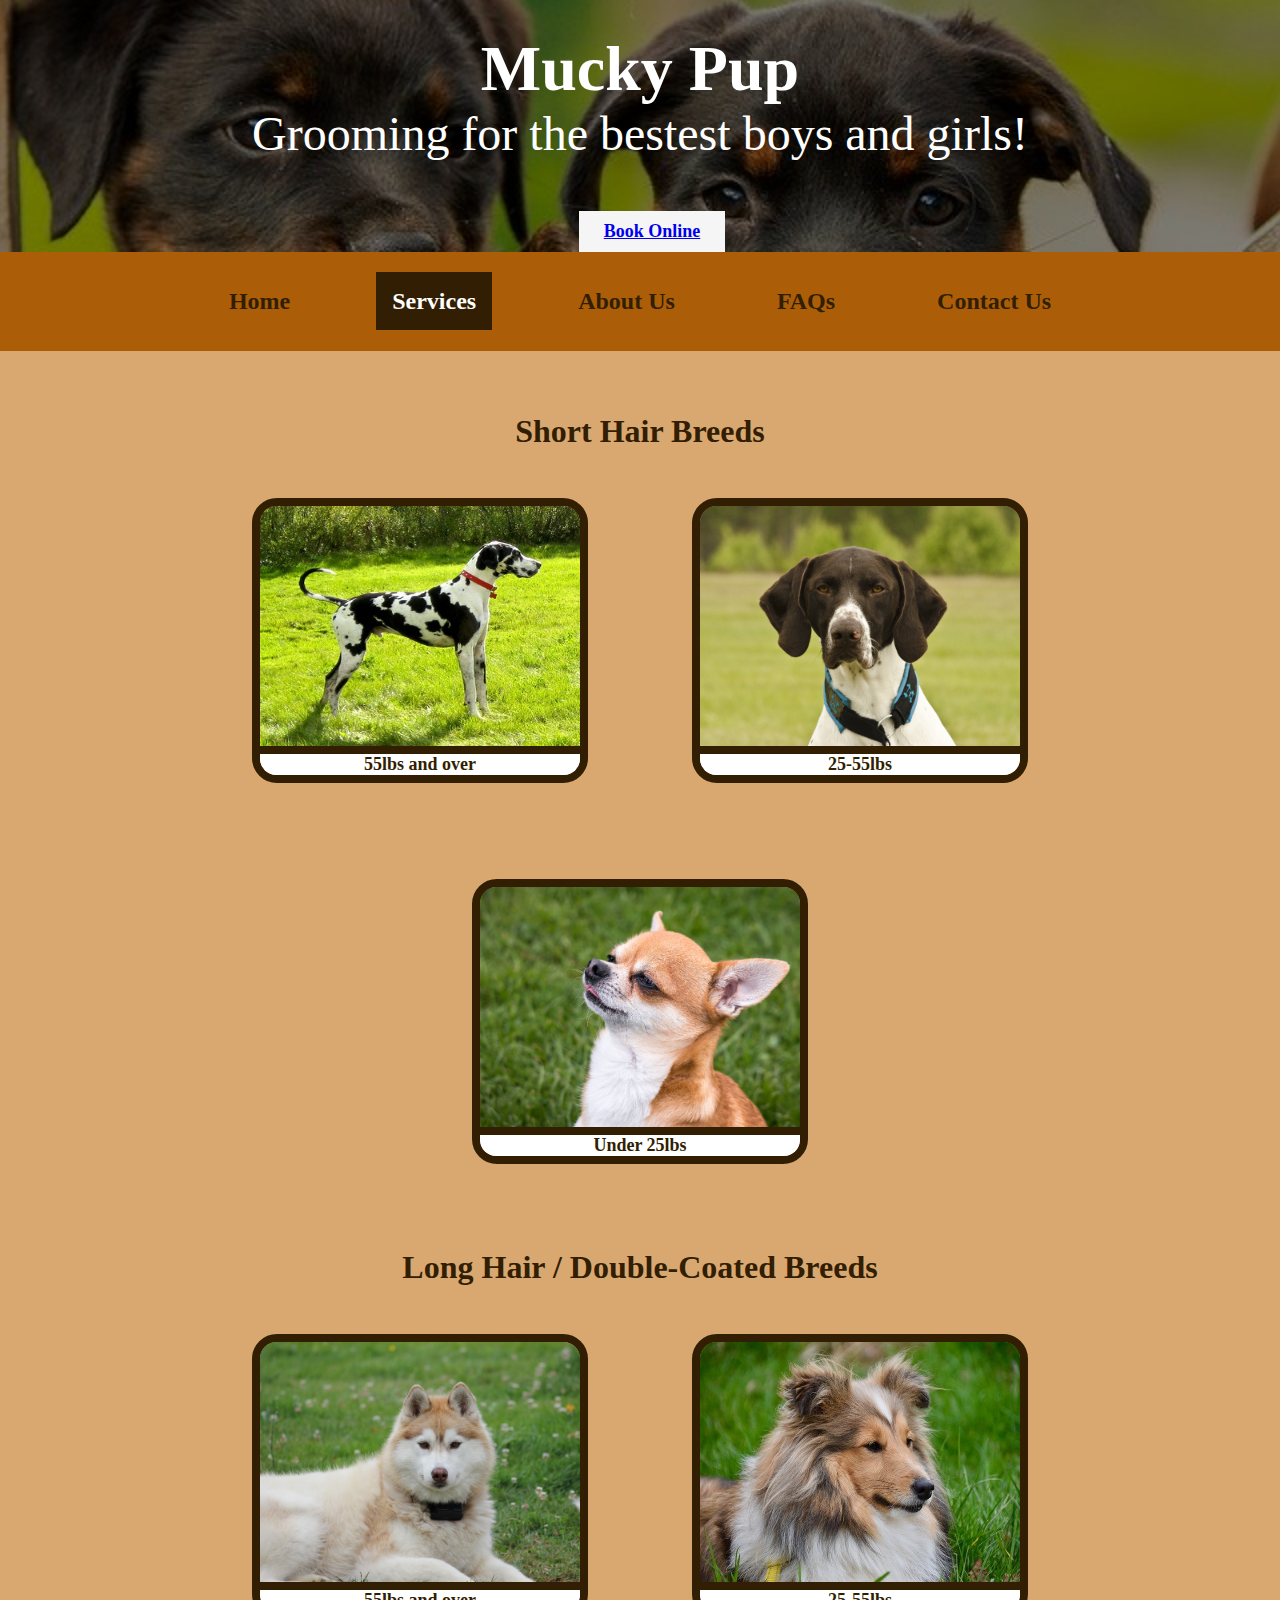
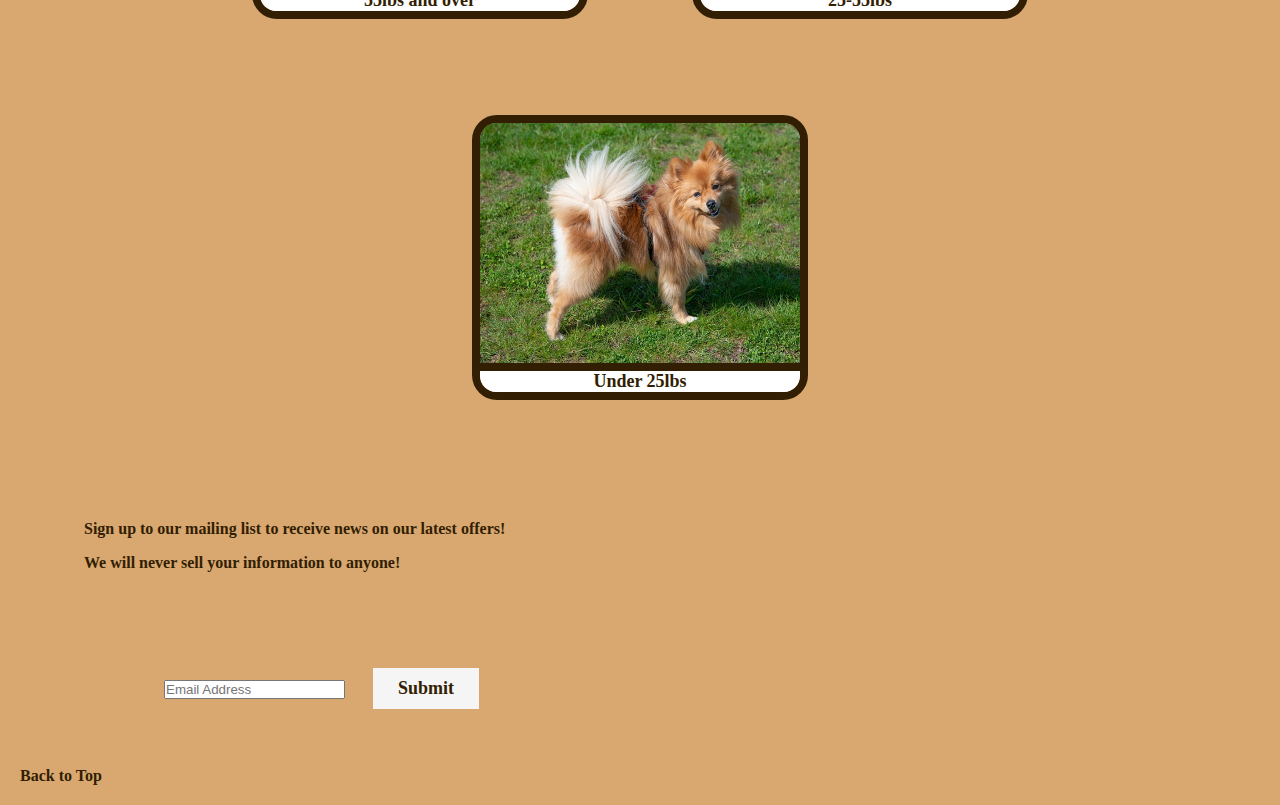
<file: Services Page.html>
<!DOCTYPE html>
<html>
    <head>
        <meta name="viewport" content="width=device-width, initial scale=1">
        <link href="styles/styles.css" rel="stylesheet" type="text/css">
        
        <!-- style for the website banner -->
        <style>
            .banner-image {
                background-image: linear-gradient(rgba(0, 0, 0, 0.5), rgba(0, 0, 0, 0.5)), url("images/dogbanner1.jpg");
                height: 50%;
                background-position: center;
                background-repeat: no-repeat;
                background-size: cover;
                position: sticky;
            }
        </style>
    </head>
    <a name="top"></a>
        <body>
            <!--header for the website-->
            <header>
                <div class="banner-image">
                    <h1>Mucky Pup</h1>
                        <p>Grooming for the bestest boys and girls!</p>
                            <button><a href="Appointments.html">Book Online</a></button>
                </div>
                <!--navigation bar-->
                <nav>
                    <ul>
                        <li><a href="Main Page.html" class="item">Home</a></li>
                        <li><a href="Services Page.html" class="active">Services</a></li>
                        <li><a href="AboutUs.html" class="item">About Us</a></li>
                        <li><a href="FAQs.html" class="item">FAQs</a></li>
                        <li><a href="ContactUs.html" class="item">Contact Us</a></li>
                    </ul>
                </nav>
            </header>
            <br>
                <section class="breed-size">
                    <!--Services based on hair length images-->
                    <p>Short Hair Breeds</p>
                        <figure>
                            <img src="images/shortlarge.jpg" alt="large short-haired dog">
                            <figcaption>55lbs and over</figcaption>
                        </figure>
                        <figure> 
                            <img src="images/shortmed.jpg" alt="medium short-haired dog">
                            <figcaption>25-55lbs</figcaption>
                        </figure>
                        <figure> 
                            <img src="images/shortsmall.jpg" alt="small short-haired dog">
                            <figcaption>Under 25lbs</figcaption>
                        </figure>  
                    <br>
                    <br>
                    <p>Long Hair / Double-Coated Breeds</p>
                        <figure>
                            <img src="images/longlarge.jpg" alt="large long-haired dog">
                            <figcaption>55lbs and over</figcaption>
                        </figure>
                        <figure>
                            <img src="images/longmed.jpg" alt="medium long-haired dog">
                            <figcaption>25-55lbs</figcaption>
                        </figure>
                        <figure>
                            <img src="images/longsmall.jpg" alt="small long-haired dog">
                            <figcaption>Under 25lbs</figcaption>
                        </figure>
                </section>
                <section>
                    <article>
                        <!--email subscription form-->
                            <h3>Sign up to our mailing list to receive news on our latest offers!</h3>
                            <h3>We will never sell your information to anyone!</h3>
                            <div class="sign-up">
                            <input form="email" type="email" placeholder="Email Address">
                                <button>Submit</button>
                            </div>
                        </article>
                </section>
                <br>
                <!--link to top of page-->
                <footer>
                    <a href="#top">Back to Top</a>
                </footer>
        </body>
</html>
</file>
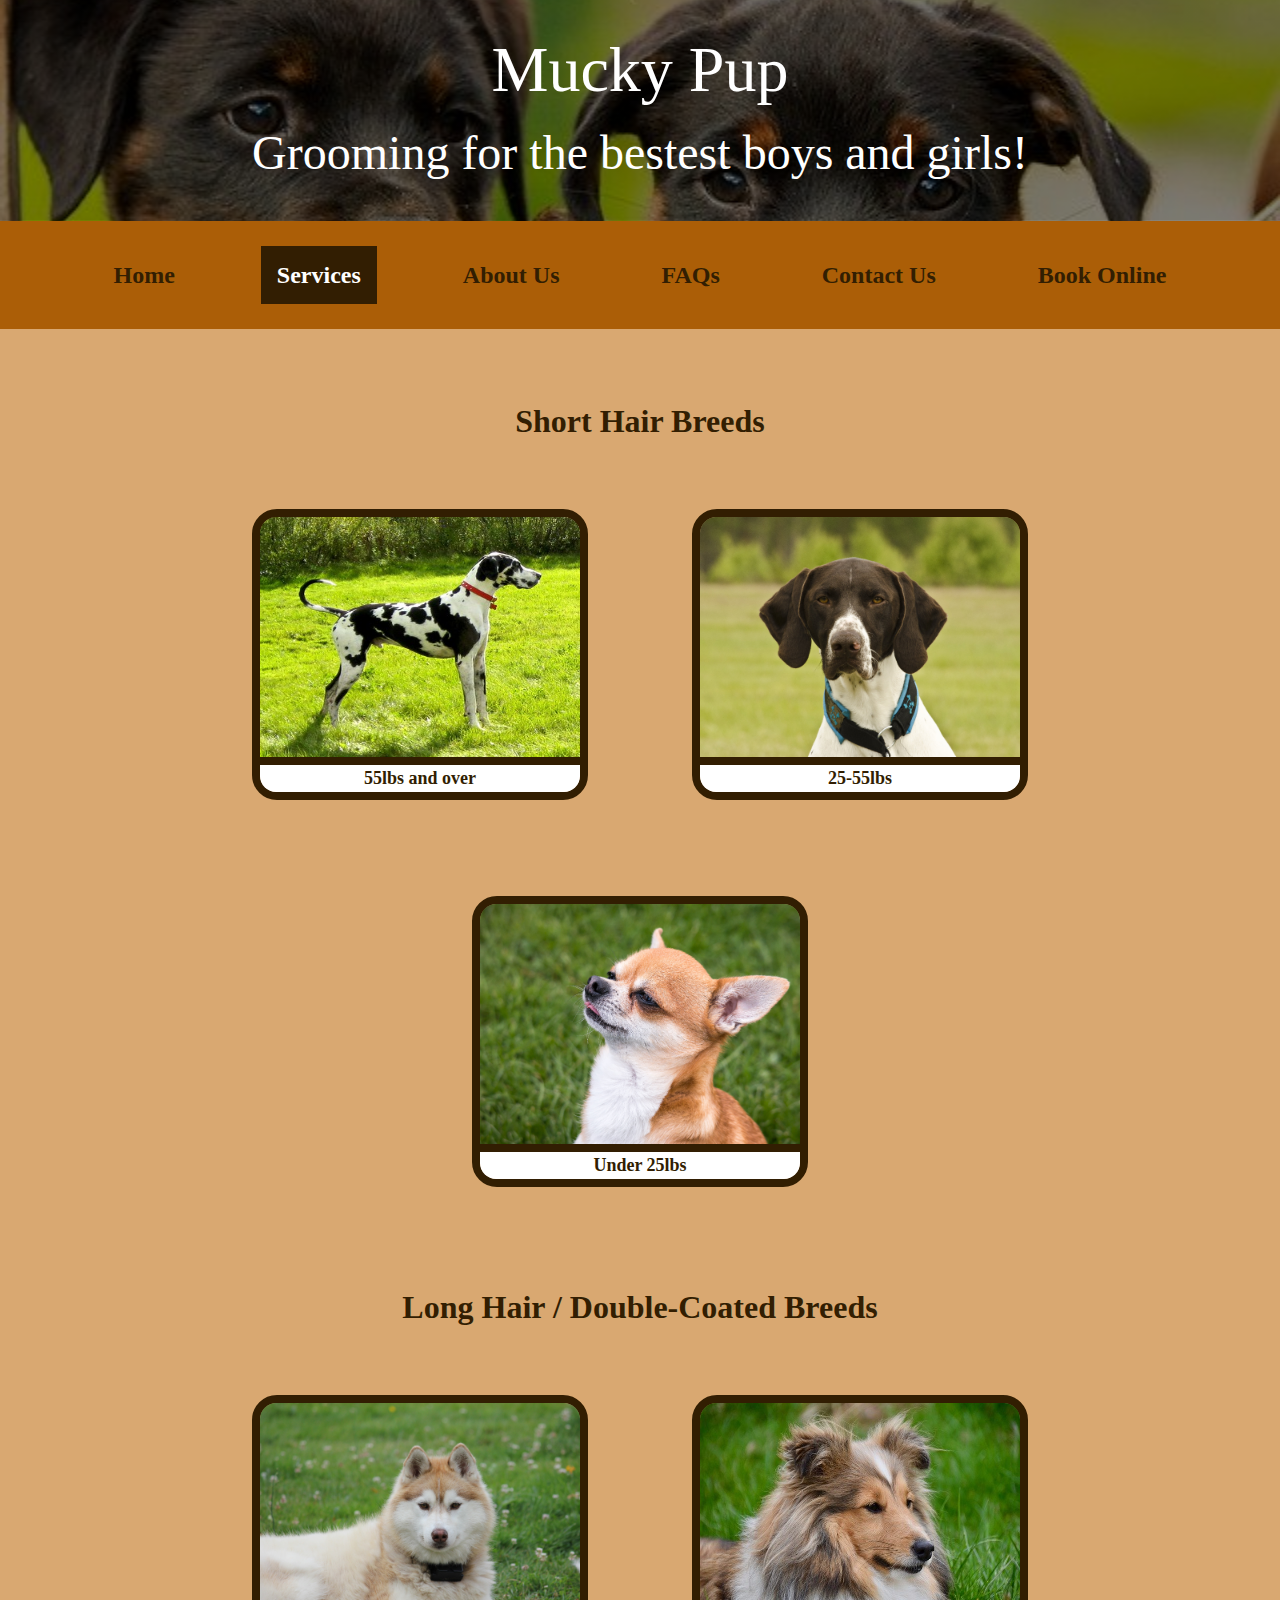
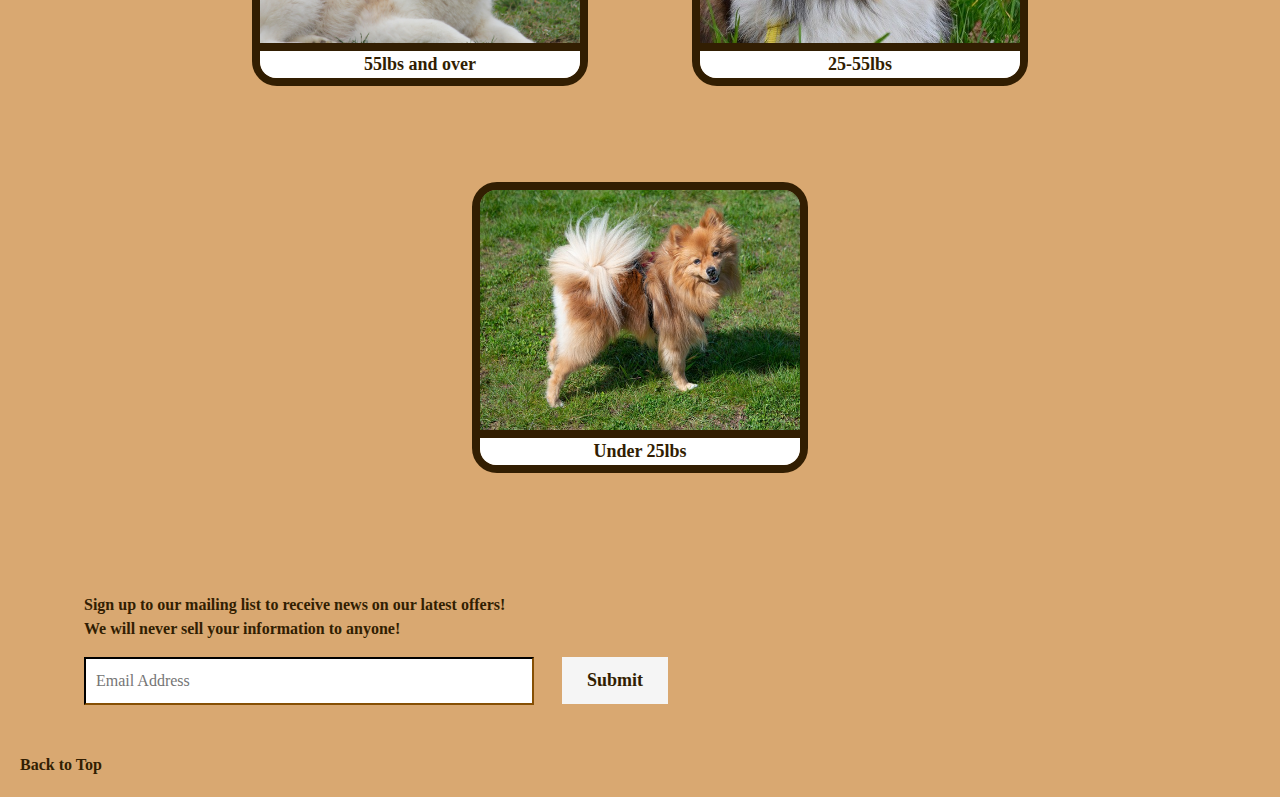
<file: ServicesPage.html>
<!DOCTYPE html>
<html lang="en-US">
    <head>
        <meta charset="UTF-8">
        <meta name="viewport" content="width=device-width, initial-scale=1, shrink-to-fit=no">
        <link rel="stylesheet" href="https://stackpath.bootstrapcdn.com/bootstrap/4.5.2/css/bootstrap.min.css" integrity="sha384-JcKb8q3iqJ61gNV9KGb8thSsNjpSL0n8PARn9HuZOnIxN0hoP+VmmDGMN5t9UJ0Z" crossorigin="anonymous">
        <link href="styles/styles.css" rel="stylesheet" type="text/css">
        <title>MuckyPupGroomingSalon</title>
    </head>
        <body>
            <!--anchor for top of page-->
            <a id="top"></a>
            <!--header for the website-->
            <header>
                <div class="banner-image">
                    <h1>Mucky Pup</h1>
                        <p>Grooming for the bestest boys and girls!</p>
                </div>
                <!--navigation bar-->
                <nav>
                    <ul>
                        <li><a href="index.html" class="item">Home</a></li>
                        <li><a href="ServicesPage.html" class="active">Services</a></li>
                        <li><a href="AboutUs.html" class="item">About Us</a></li>
                        <li><a href="FAQs.html" class="item">FAQs</a></li>
                        <li><a href="ContactUs.html" class="item">Contact Us</a></li>
                        <li><a href="Appointments.html" class="item">Book Online</a></li>
                    </ul>
                </nav>
            </header>
            <br>
                <section class="breed-size">
                    <!--Services based on hair length images-->
                    <p>Short Hair Breeds</p>
                        <figure>
                            <img src="images/shortlarge.jpg" alt="large short-haired dog">
                            <figcaption>55lbs and over</figcaption>
                        </figure>
                        <figure> 
                            <img src="images/shortmed.jpg" alt="medium short-haired dog">
                            <figcaption>25-55lbs</figcaption>
                        </figure>
                        <figure> 
                            <img src="images/shortsmall.jpg" alt="small short-haired dog">
                            <figcaption>Under 25lbs</figcaption>
                        </figure>  
                    <br>
                    <br>
                    <p>Long Hair / Double-Coated Breeds</p>
                        <figure>
                            <img src="images/longlarge.jpg" alt="large long-haired dog">
                            <figcaption>55lbs and over</figcaption>
                        </figure>
                        <figure>
                            <img src="images/longmed.jpg" alt="medium long-haired dog">
                            <figcaption>25-55lbs</figcaption>
                        </figure>
                        <figure>
                            <img src="images/longsmall.jpg" alt="small long-haired dog">
                            <figcaption>Under 25lbs</figcaption>
                        </figure>
                </section>
                <section>
                        <!--email subscription form-->
                        <form action="https://formspree.io/mknqadbe" method="POST">
                            <label>Sign up to our mailing list to receive news on our latest offers!
                                <br>
                                We will never sell your information to anyone!<input type="email" id="email" name="email" placeholder="Email Address" required>
                            </label>
                                <button type="submit">Submit</button>
                        </form>
                </section>
                <!--link to top of page-->
                <footer>
                    <a href="#top">Back to Top</a>
                </footer>
        </body>
</html>
</file>
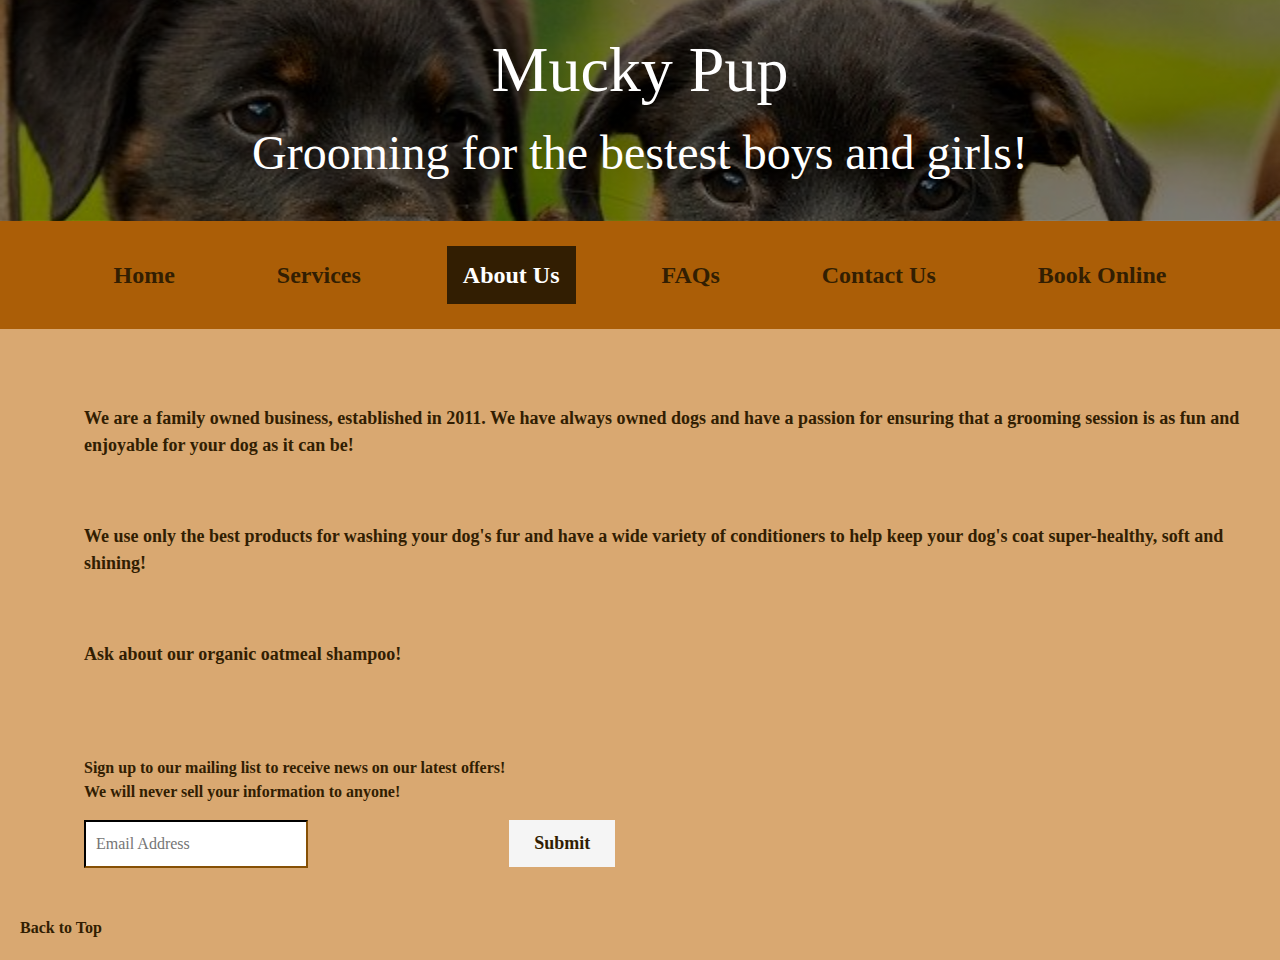
<file: Mucky Pup Grooming Salon/AboutUs.html>
<!DOCTYPE html>
<html lang="en-US">
    <head>
        <meta charset="UTF-8">
        <meta name="viewport" content="width=device-width, initial-scale=1, shrink-to-fit=no">
        <link rel="stylesheet" href="https://stackpath.bootstrapcdn.com/bootstrap/4.5.2/css/bootstrap.min.css" integrity="sha384-JcKb8q3iqJ61gNV9KGb8thSsNjpSL0n8PARn9HuZOnIxN0hoP+VmmDGMN5t9UJ0Z" crossorigin="anonymous">
        <link href="styles/styles.css" rel="stylesheet" type="text/css">
        <title>MuckyPupGroomingSalon</title>
    </head>
        <body>
            <!--anchor for top of page-->
            <a id="top"></a>
            <!--header for the website-->
            <header>
                <div class="banner-image">
                    <h1>Mucky Pup</h1>
                        <p>Grooming for the bestest boys and girls!</p>
                </div>
                <!--navigation bar-->
                <nav>
                    <ul>
                        <li><a href="index.html" class="item">Home</a></li>
                        <li><a href="ServicesPage.html" class="item">Services</a></li>
                        <li><a href="AboutUs.html" class="active">About Us</a></li>
                        <li><a href="FAQs.html" class="item">FAQs</a></li>
                        <li><a href="ContactUs.html" class="item">Contact Us</a></li>
                        <li><a href="Appointments.html" class="item">Book Online</a></li>
                    </ul>
                </nav>
            </header>
                <section>
                    <!--Description of the business-->
                    <article>
                        <p>We are a family owned business, established in 2011.  We have always owned dogs and have a passion for ensuring that a grooming session is as fun and enjoyable for your dog as it can be!</p>
                        <br>
                        <p>We use only the best products for washing your dog's fur and have a wide variety of conditioners to help keep your dog's coat super-healthy, soft and shining!</p>
                        <br>
                        <p>Ask about our organic oatmeal shampoo!</p>
                    </article>
                </section>
                <section>
                        <!--email subscription form-->
                        <form action="https://formspree.io/mknqadbe" method="POST">
                            <label>Sign up to our mailing list to receive news on our latest offers!
                                <br>
                                We will never sell your information to anyone!<input type="email" id="email" name="email" placeholder="Email Address" required>
                            </label>
                                <button type="submit">Submit</button>
                        </form>
                </section>
                <!--link to top of page-->
                <footer>
                    <a href="#top">Back to Top</a>
                </footer>
        </body>
</html>
</file>
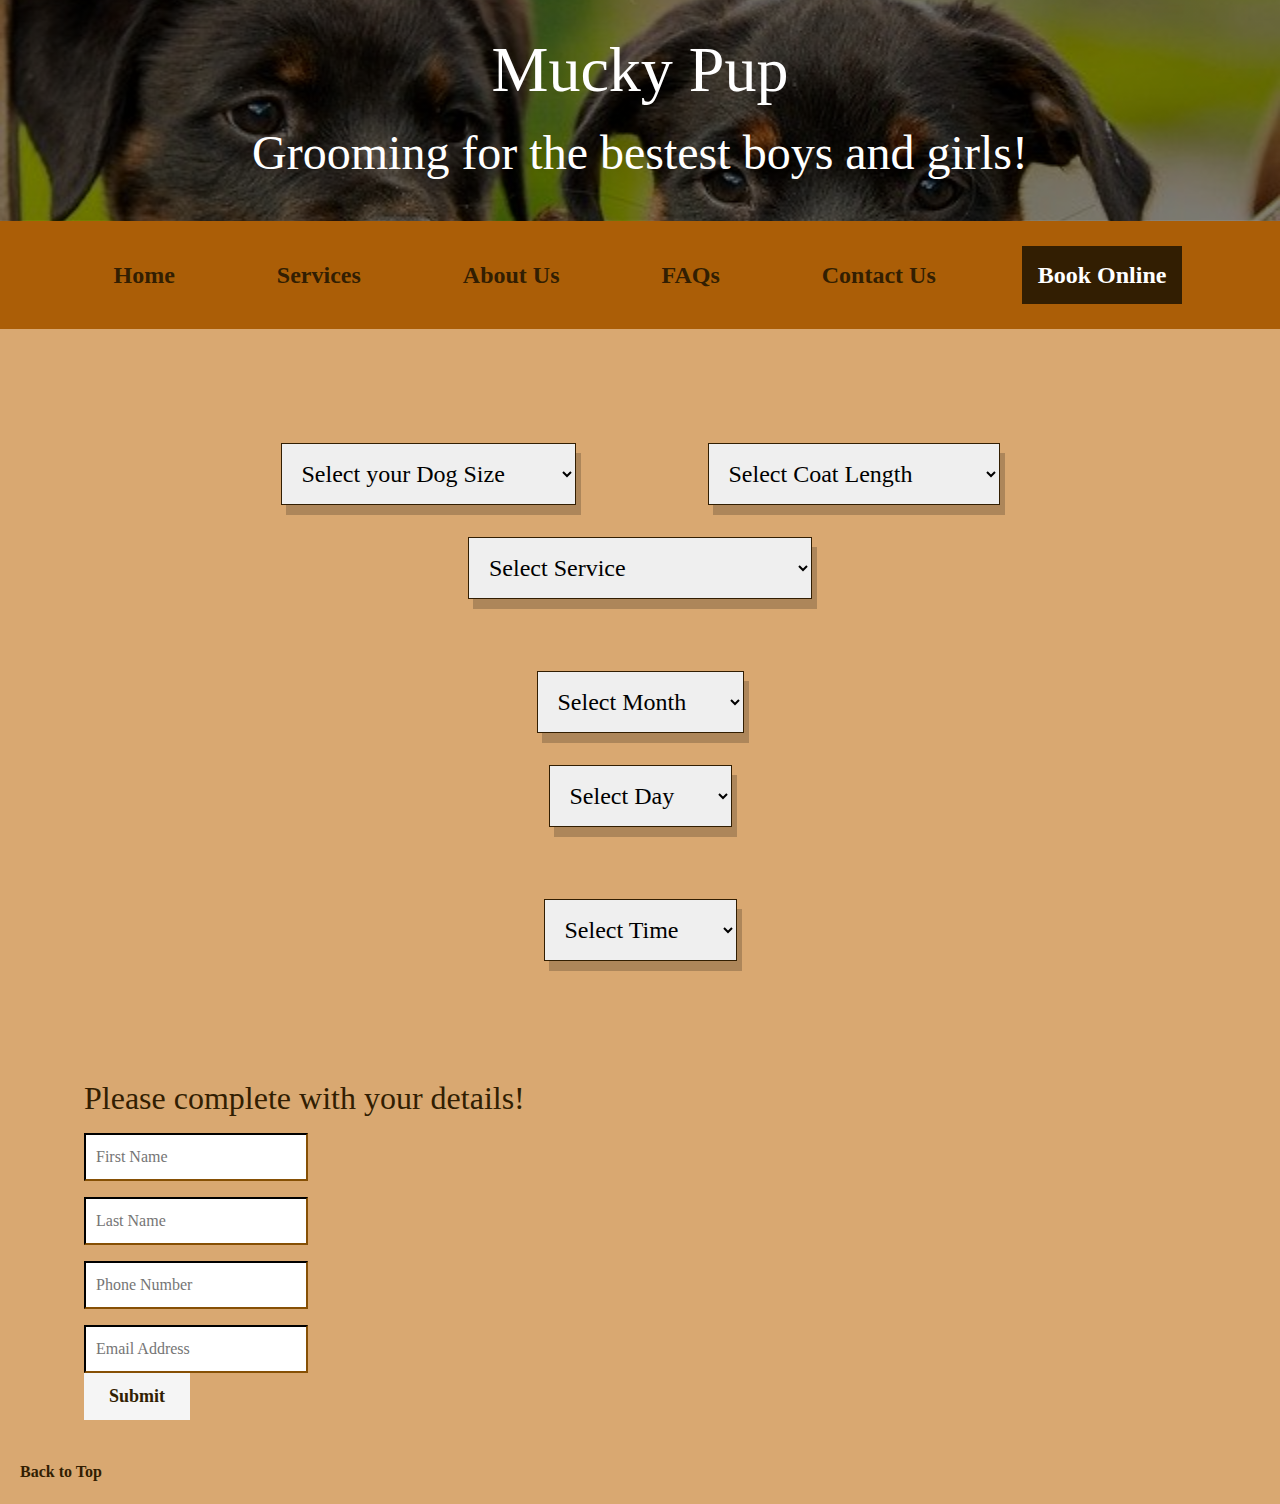
<file: Mucky Pup Grooming Salon/Appointments.html>
<!DOCTYPE html>
<html lang="en-US">
    <head>
        <meta charset="UTF-8">
        <meta name="viewport" content="width=device-width, initial-scale=1, shrink-to-fit=no">
        <link rel="stylesheet" href="https://stackpath.bootstrapcdn.com/bootstrap/4.5.2/css/bootstrap.min.css" integrity="sha384-JcKb8q3iqJ61gNV9KGb8thSsNjpSL0n8PARn9HuZOnIxN0hoP+VmmDGMN5t9UJ0Z" crossorigin="anonymous">
        <link href="styles/styles.css" rel="stylesheet" type="text/css">
        <title>MuckyPupGroomingSalon</title>
    </head>
        <body>
            <!--anchor for top of page-->
            <a id="top"></a>
            <!--header for the website-->
            <header>
                <div class="banner-image">
                    <h1>Mucky Pup</h1>
                        <p>Grooming for the bestest boys and girls!</p>
                </div>
                <!--navigation bar, set to identify which page the user is on-->
                <nav>
                    <ul>
                        <li><a href="index.html" class="item">Home</a></li>
                        <li><a href="ServicesPage.html" class="item">Services</a></li>
                        <li><a href="AboutUs.html" class="item">About Us</a></li>
                        <li><a href="FAQs.html" class="item">FAQs</a></li>
                        <li><a href="ContactUs.html" class="item">Contact Us</a></li>
                        <li><a href="Appointments.html" class="active">Book Online</a></li>
                    </ul>
                </nav>
            </header>
            <br>
                <section>
                    <!--Flexbox for drop down lists, calendar and appointment times-->
                    <div class="grid-container">
                        <!--Services forms to select dog size, hair length and service-->
                        <div class="grid-item">
                                <select>
                                    <optgroup label="dog-size">
                                        <option value="select">Select your Dog Size</option>
                                        <option value="large">Large - 55lbs and over</option>
                                        <option value="medium">Medium - 25-55lbs</option>
                                        <option value="small">Small - under 25lbs</option>
                                    </optgroup>
                                </select>
                            <!--Second drop down list for selecting coat length-->
                                <select>
                                    <optgroup label="coat-length">
                                        <option value="select">Select Coat Length</option>
                                        <option value="long">Long / Double Coated</option>
                                        <option value="short">Short</option>
                                    </optgroup>
                                </select>
                            <!--Third drop down list for selecting service type-->
                                <select>
                                    <optgroup label="service">
                                        <option value="select">Select Service</option>
                                        <option value="wash">Wash and Blow Dry</option>
                                        <option value="trim">Wash, Blow Dry and Trim</option>
                                        <option value="shave">Wash, Blow Dry and Shave</option>
                                        <option value="claws">Claw Trim</option>
                                    </optgroup>
                                </select>
                        </div>
                        <!--drop down list to allow selection of month-->
                        <div class="grid-item">
                            <div class="month">
                                <select>
                                    <optgroup label="month">
                                        <option value="select">Select Month</option>
                                        <option value="jan">Jan</option>
                                        <option value="feb">Feb</option>
                                        <option value="mar">Mar</option>
                                        <option value="apr">April</option>
                                        <option value="may">May</option>
                                        <option value="jun">Jun</option>
                                        <option value="jul">Jul</option>
                                        <option value="aug">Aug</option>
                                        <option value="sep">Sep</option>
                                        <option value="oct">Oct</option>
                                        <option value="nov">Nov</option>
                                        <option value="dec">Dec</option>
                                    </optgroup>
                                </select>
                            </div>
                                <!--drop down list to select day-->
                             <div class="day">   
                                <select>
                                    <optgroup label="day">
                                        <option value="select">Select Day</option>
                                        <option value="1">1</option>
                                        <option value="2">2</option>
                                        <option value="3">3</option>
                                        <option value="4">4</option>
                                        <option value="5">5</option>
                                        <option value="6">6</option>
                                        <option value="7">7</option>
                                        <option value="8">8</option>
                                        <option value="9">9</option>
                                        <option value="10">10</option>
                                        <option value="11">11</option>
                                        <option value="12">12</option>
                                        <option value="13">13</option>
                                        <option value="14">14</option>
                                        <option value="15">15</option>
                                        <option value="16">16</option>
                                        <option value="17">17</option>
                                        <option value="18">18</option>
                                        <option value="19">19</option>
                                        <option value="20">20</option>
                                        <option value="21">21</option>
                                        <option value="22">22</option>
                                        <option value="23">23</option>
                                        <option value="24">24</option>
                                        <option value="25">25</option>
                                        <option value="26">26</option>
                                        <option value="27">27</option>
                                        <option value="28">28</option>
                                        <option value="29">29</option>
                                        <option value="30">30</option>
                                        <option value="31">31</option>
                                    </optgroup>
                                </select>
                            </div>
                        </div>
                        <!--drop down list to select time of appointment-->
                        <div class="grid-item">
                            <select>
                                <optgroup label="appointment-times">
                                    <option value="select">Select Time</option>
                                    <option value="9am">9:00am</option>
                                    <option value="10am">10:00am</option>
                                    <option value="11am">11:00am</option>
                                    <option value="12pm">12:00pm</option>
                                    <option value="1pm">1:00pm</option>
                                    <option value="2pm">2:00pm</option>
                                    <option value="3pm">3:00pm</option>
                                    <option value="4pm">4:00pm</option>
                                    <option value="5pm">5:00pm</option>
                                </optgroup>
                            </select>
                        </div>
                    </div>
                </section>
                <section>
                    <form action="https://formspree.io/mknqadbe" method="POST">
                    <!--form for capturing details-->
                        <h2>Please complete with your details!</h2>
                            <input name="firstname" type="text" placeholder="First Name" required>
                            <input name="firstname" type="text" placeholder="Last Name" required>
                            <input name="phone" type="text" placeholder="Phone Number" required>
                            <input name="email" type="email" placeholder="Email Address" required>
                        <button type="submit">Submit</button>
                    </form>
                </section>
                <!--link to top of page-->
                <footer>
                    <a href="#top">Back to Top</a>
                </footer>
        </body>
</file>
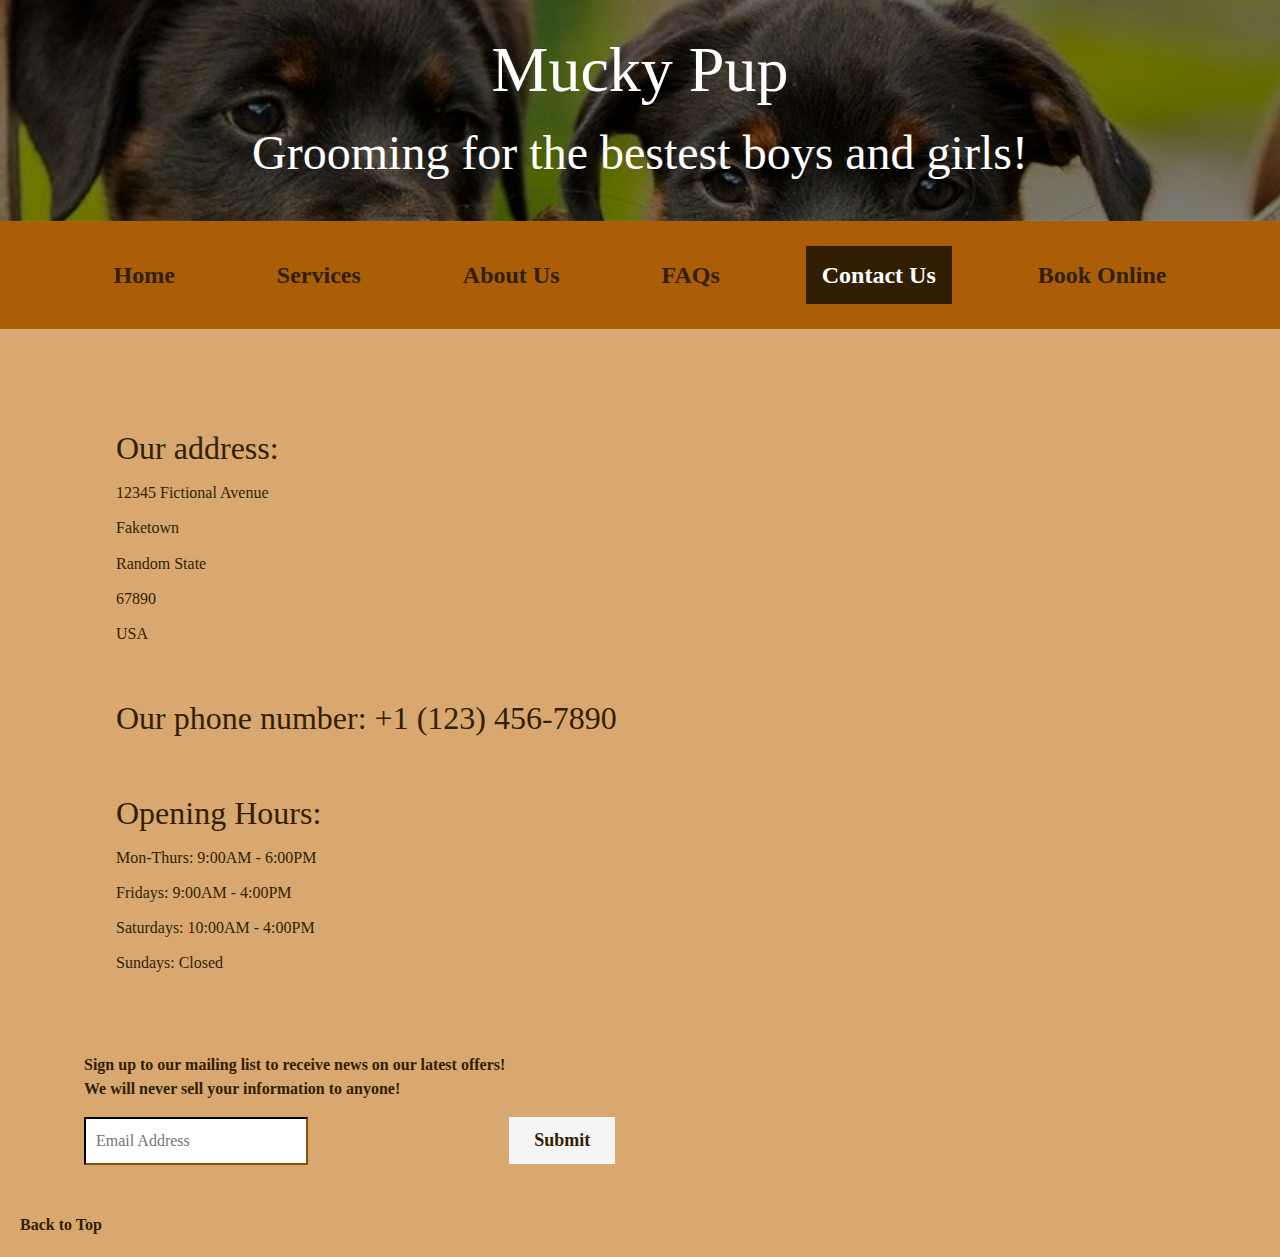
<file: Mucky Pup Grooming Salon/ContactUs.html>
<!DOCTYPE html>
<html lang="en-US">
    <head>
        <meta charset="UTF-8">
        <meta name="viewport" content="width=device-width, initial-scale=1, shrink-to-fit=no">
        <link rel="stylesheet" href="https://stackpath.bootstrapcdn.com/bootstrap/4.5.2/css/bootstrap.min.css" integrity="sha384-JcKb8q3iqJ61gNV9KGb8thSsNjpSL0n8PARn9HuZOnIxN0hoP+VmmDGMN5t9UJ0Z" crossorigin="anonymous">
        <link href="styles/styles.css" rel="stylesheet" type="text/css">
        <title>MuckyPupGroomingSalon</title>
    </head>
        <body>
            <!--anchor for top of page-->
            <a id="top"></a>
            <!--header for the website-->
            <header>
                <div class="banner-image">
                    <h1>Mucky Pup</h1>
                        <p>Grooming for the bestest boys and girls!</p>
                </div>
                <!--navigation bar, set to identify which page the user is on-->
                <nav>
                    <ul>
                        <li><a href="index.html" class="item">Home</a></li>
                        <li><a href="ServicesPage.html" class="item">Services</a></li>
                        <li><a href="AboutUs.html" class="item">About Us</a></li>
                        <li><a href="FAQs.html" class="item">FAQs</a></li>
                        <li><a href="ContactUs.html" class="active">Contact Us</a></li>
                        <li><a href="Appointments.html" class="item">Book Online</a></li>
                    </ul>
                </nav>
            </header>
            <br>
                <section>
                    <!--business address, phone number and opening hours-->
                    <article class="address">     
                        <h2>Our address:</h2>
                        <h3>12345 Fictional Avenue</h3>
                        <h3>Faketown</h3>
                        <h3>Random State</h3>
                        <h3>67890</h3>
                        <h3>USA</h3>
                        <br>
                        <h2>Our phone number: +1 (123) 456-7890</h2>
                        <br>
                        <h2>Opening Hours:</h2>
                        <h3>Mon-Thurs: 9:00AM - 6:00PM</h3>
                        <h3>Fridays: 9:00AM - 4:00PM</h3>
                        <h3>Saturdays: 10:00AM - 4:00PM</h3>
                        <h3>Sundays: Closed</h3>
                    </article>
                </section>
                <section>
                        <!--email subscription form-->
                            <form action="https://formspree.io/mknqadbe" method="POST">
                                <label>Sign up to our mailing list to receive news on our latest offers!
                                    <br>
                                    We will never sell your information to anyone!<input type="email" id="email" name="email" placeholder="Email Address" required>
                                </label>
                                    <button type="submit">Submit</button>
                            </form>
                </section>
                <!--link to top of page-->
                <footer>
                    <a href="#top">Back to Top</a>
                </footer>
        </body>
</html>
</file>
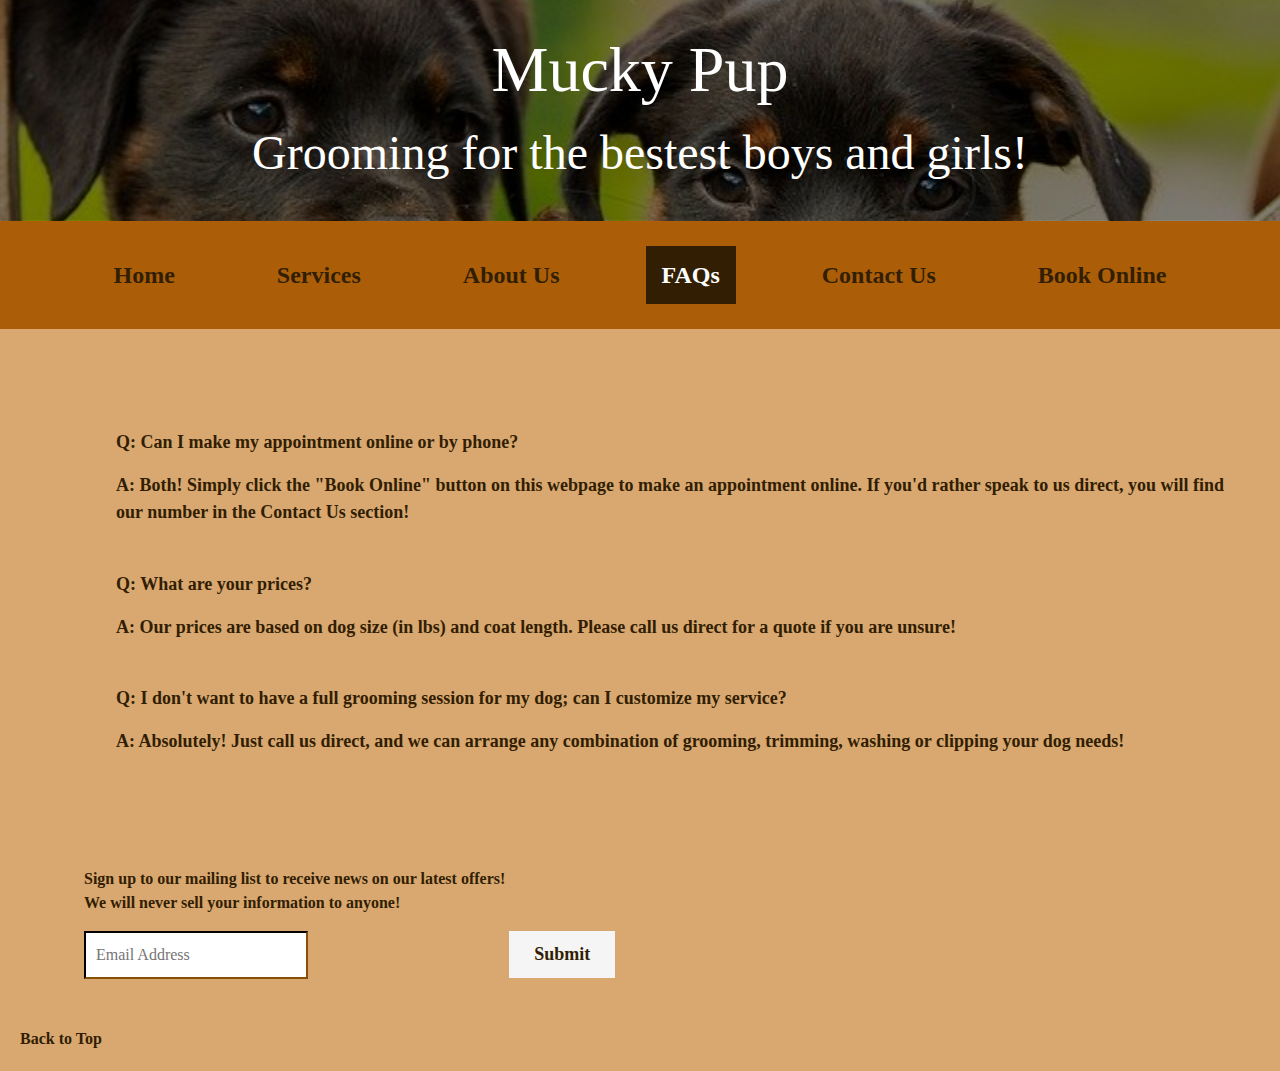
<file: Mucky Pup Grooming Salon/FAQs.html>
<!DOCTYPE html>
<html lang="en-US">
    <head>
        <meta charset="UTF-8">
        <meta name="viewport" content="width=device-width, initial-scale=1, shrink-to-fit=no">
        <link rel="stylesheet" href="https://stackpath.bootstrapcdn.com/bootstrap/4.5.2/css/bootstrap.min.css" integrity="sha384-JcKb8q3iqJ61gNV9KGb8thSsNjpSL0n8PARn9HuZOnIxN0hoP+VmmDGMN5t9UJ0Z" crossorigin="anonymous">
        <link href="styles/styles.css" rel="stylesheet" type="text/css">
        <title>MuckyPupGroomingSalon</title>
    </head>
        <body>
            <!--anchor for top of page-->
            <a id="top"></a>
            <!--header for the website-->
            <header>
                <div class="banner-image">
                    <h1>Mucky Pup</h1>
                        <p>Grooming for the bestest boys and girls!</p>
                </div>
                <!--navigation bar-->
                <nav>
                    <ul>
                        <li><a href="index.html" class="item">Home</a></li>
                        <li><a href="ServicesPage.html" class="item">Services</a></li>
                        <li><a href="AboutUs.html" class="item">About Us</a></li>
                        <li><a href="FAQs.html" class="active">FAQs</a></li>
                        <li><a href="ContactUs.html" class="item">Contact Us</a></li>
                        <li><a href="Appointments.html" class="item">Book Online</a></li>
                    </ul>
                </nav>
            </header>
            <br>
                <section>
                    <!--Questions and answers section-->
                    <article class="faqs">     
                        <p>Q: Can I make my appointment online or by phone?</p>
                        <p>A: Both! Simply click the "Book Online" button on this webpage to make an appointment online.  If you'd rather speak to us direct, you will find our number in the Contact Us section!</p>
                        <br>
                        <p>Q: What are your prices?</p>
                        <p>A: Our prices are based on dog size (in lbs) and coat length.  Please call us direct for a quote if you are unsure!</p>
                        <br>
                        <p>Q: I don't want to have a full grooming session for my dog; can I customize my service?</p>
                        <p>A: Absolutely! Just call us direct, and we can arrange any combination of grooming, trimming, washing or clipping your dog needs!</p>
                    </article>
                </section>
                <br>
                <section>
                        <!--email subscription form-->
                        <form action="https://formspree.io/mknqadbe" method="POST">
                            <label>Sign up to our mailing list to receive news on our latest offers!
                                <br>
                                We will never sell your information to anyone!<input type="email" id="email" name="email" placeholder="Email Address" required>
                            </label>
                                <button type="submit">Submit</button>
                        </form>
                </section>
                <!--link to top of page-->
                <footer>
                    <a href="#top">Back to Top</a>
                </footer>
        </body>
</html>
</file>
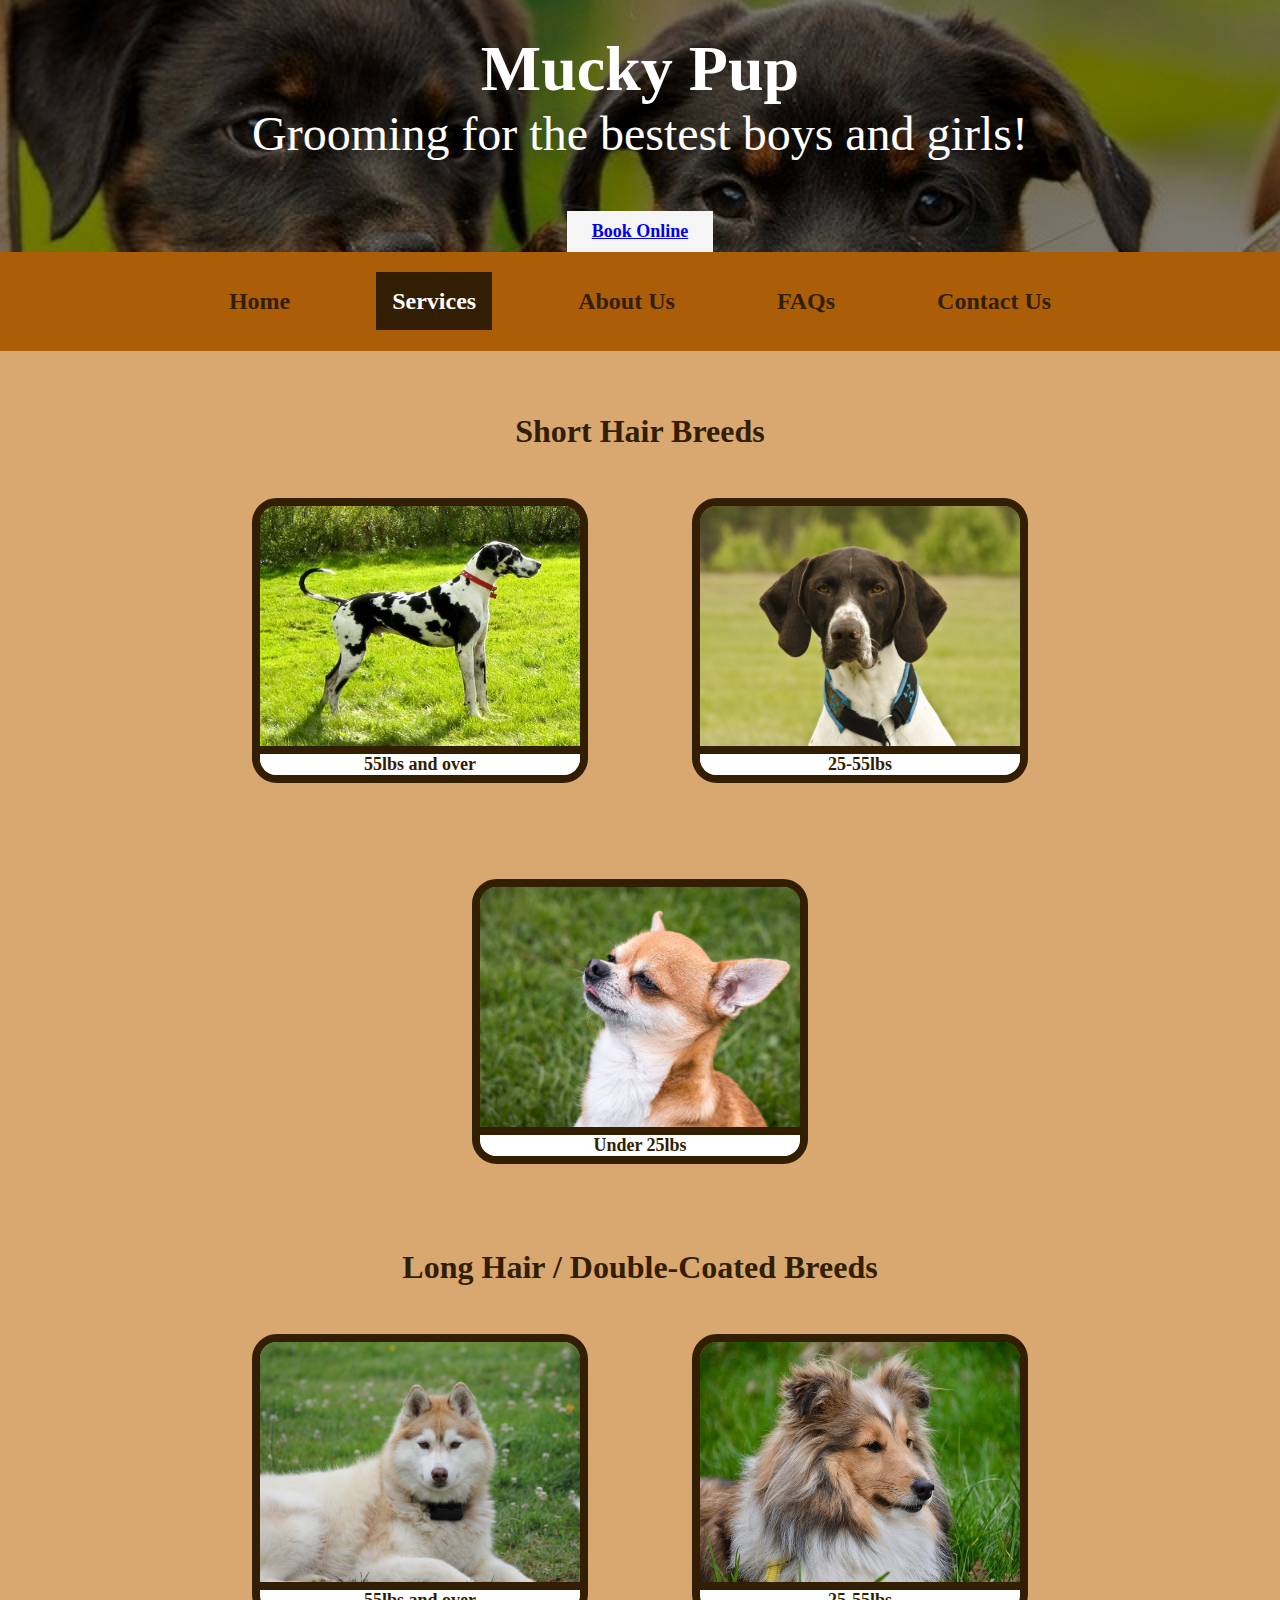
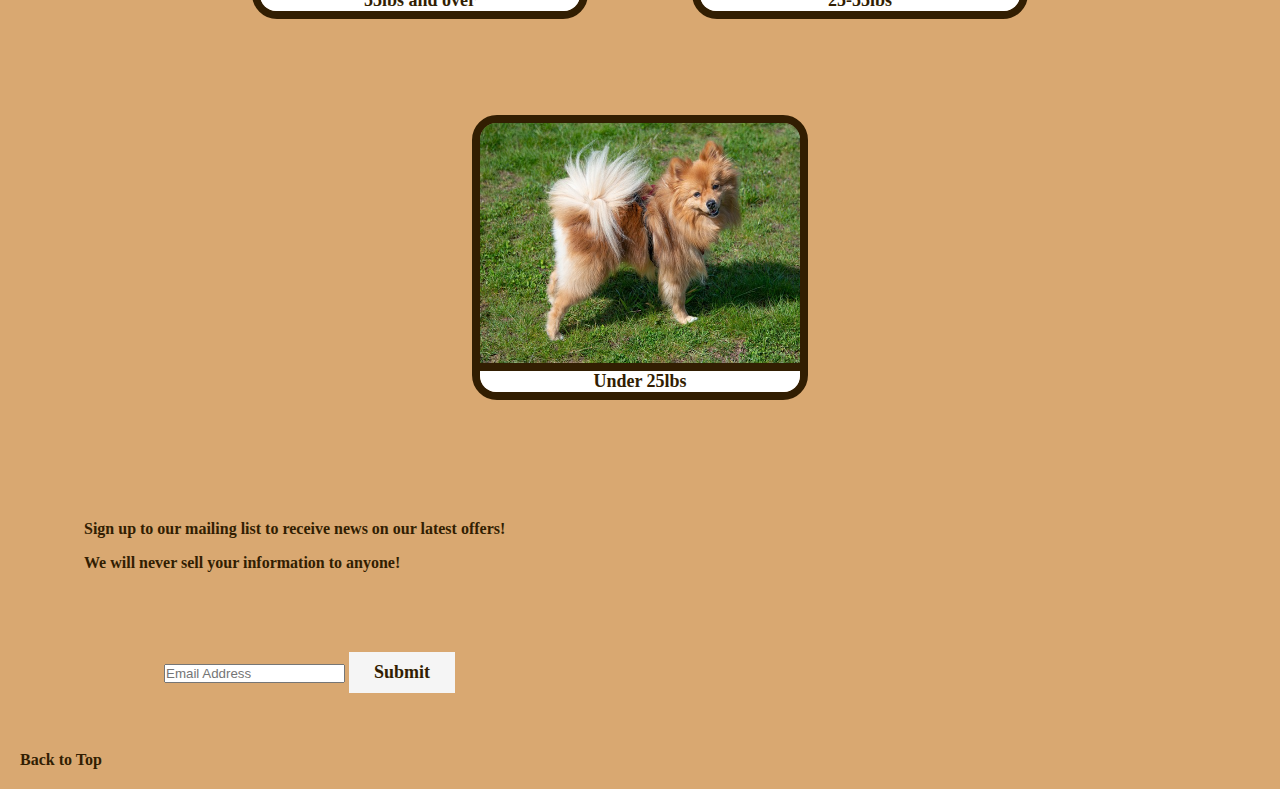
<file: Mucky Pup Grooming Salon/Services Page.html>
<!DOCTYPE html>
<html>
    <head>
        <meta name="viewport" content="width=device-width, initial scale=1">
        <link href="styles/styles.css" rel="stylesheet" type="text/css">
        
        <!-- style for the website banner -->
        <style>
            .banner-image {
                background-image: linear-gradient(rgba(0, 0, 0, 0.5), rgba(0, 0, 0, 0.5)), url("images/dogbanner1.jpg");
                height: 50%;
                background-position: center;
                background-repeat: no-repeat;
                background-size: cover;
                position: sticky;
            }
        </style>
    </head>
    <a name="top"></a>
        <body>
            <!--header for the website-->
            <header>
                <div class="banner-image">
                    <h1>Mucky Pup</h1>
                        <p>Grooming for the bestest boys and girls!</p>
                            <button><a href="Appointments.html">Book Online</a></button>
                </div>
                <!--navigation bar-->
                <nav>
                    <ul>
                        <li><a href="index.html" class="item">Home</a></li>
                        <li><a href="Services Page.html" class="active">Services</a></li>
                        <li><a href="AboutUs.html" class="item">About Us</a></li>
                        <li><a href="FAQs.html" class="item">FAQs</a></li>
                        <li><a href="ContactUs.html" class="item">Contact Us</a></li>
                    </ul>
                </nav>
            </header>
            <br>
                <section class="breed-size">
                    <!--Services based on hair length images-->
                    <p>Short Hair Breeds</p>
                        <figure>
                            <img src="images/shortlarge.jpg" alt="large short-haired dog">
                            <figcaption>55lbs and over</figcaption>
                        </figure>
                        <figure> 
                            <img src="images/shortmed.jpg" alt="medium short-haired dog">
                            <figcaption>25-55lbs</figcaption>
                        </figure>
                        <figure> 
                            <img src="images/shortsmall.jpg" alt="small short-haired dog">
                            <figcaption>Under 25lbs</figcaption>
                        </figure>  
                    <br>
                    <br>
                    <p>Long Hair / Double-Coated Breeds</p>
                        <figure>
                            <img src="images/longlarge.jpg" alt="large long-haired dog">
                            <figcaption>55lbs and over</figcaption>
                        </figure>
                        <figure>
                            <img src="images/longmed.jpg" alt="medium long-haired dog">
                            <figcaption>25-55lbs</figcaption>
                        </figure>
                        <figure>
                            <img src="images/longsmall.jpg" alt="small long-haired dog">
                            <figcaption>Under 25lbs</figcaption>
                        </figure>
                </section>
                <section>
                    <article>
                        <!--email subscription form-->
                            <h3>Sign up to our mailing list to receive news on our latest offers!</h3>
                            <h3>We will never sell your information to anyone!</h3>
                            <div class="sign-up">
                            <input form="email" type="email" placeholder="Email Address">
                                <button>Submit</button>
                            </div>
                        </article>
                </section>
                <br>
                <!--link to top of page-->
                <footer>
                    <a href="#top">Back to Top</a>
                </footer>
        </body>
</html>
</file>
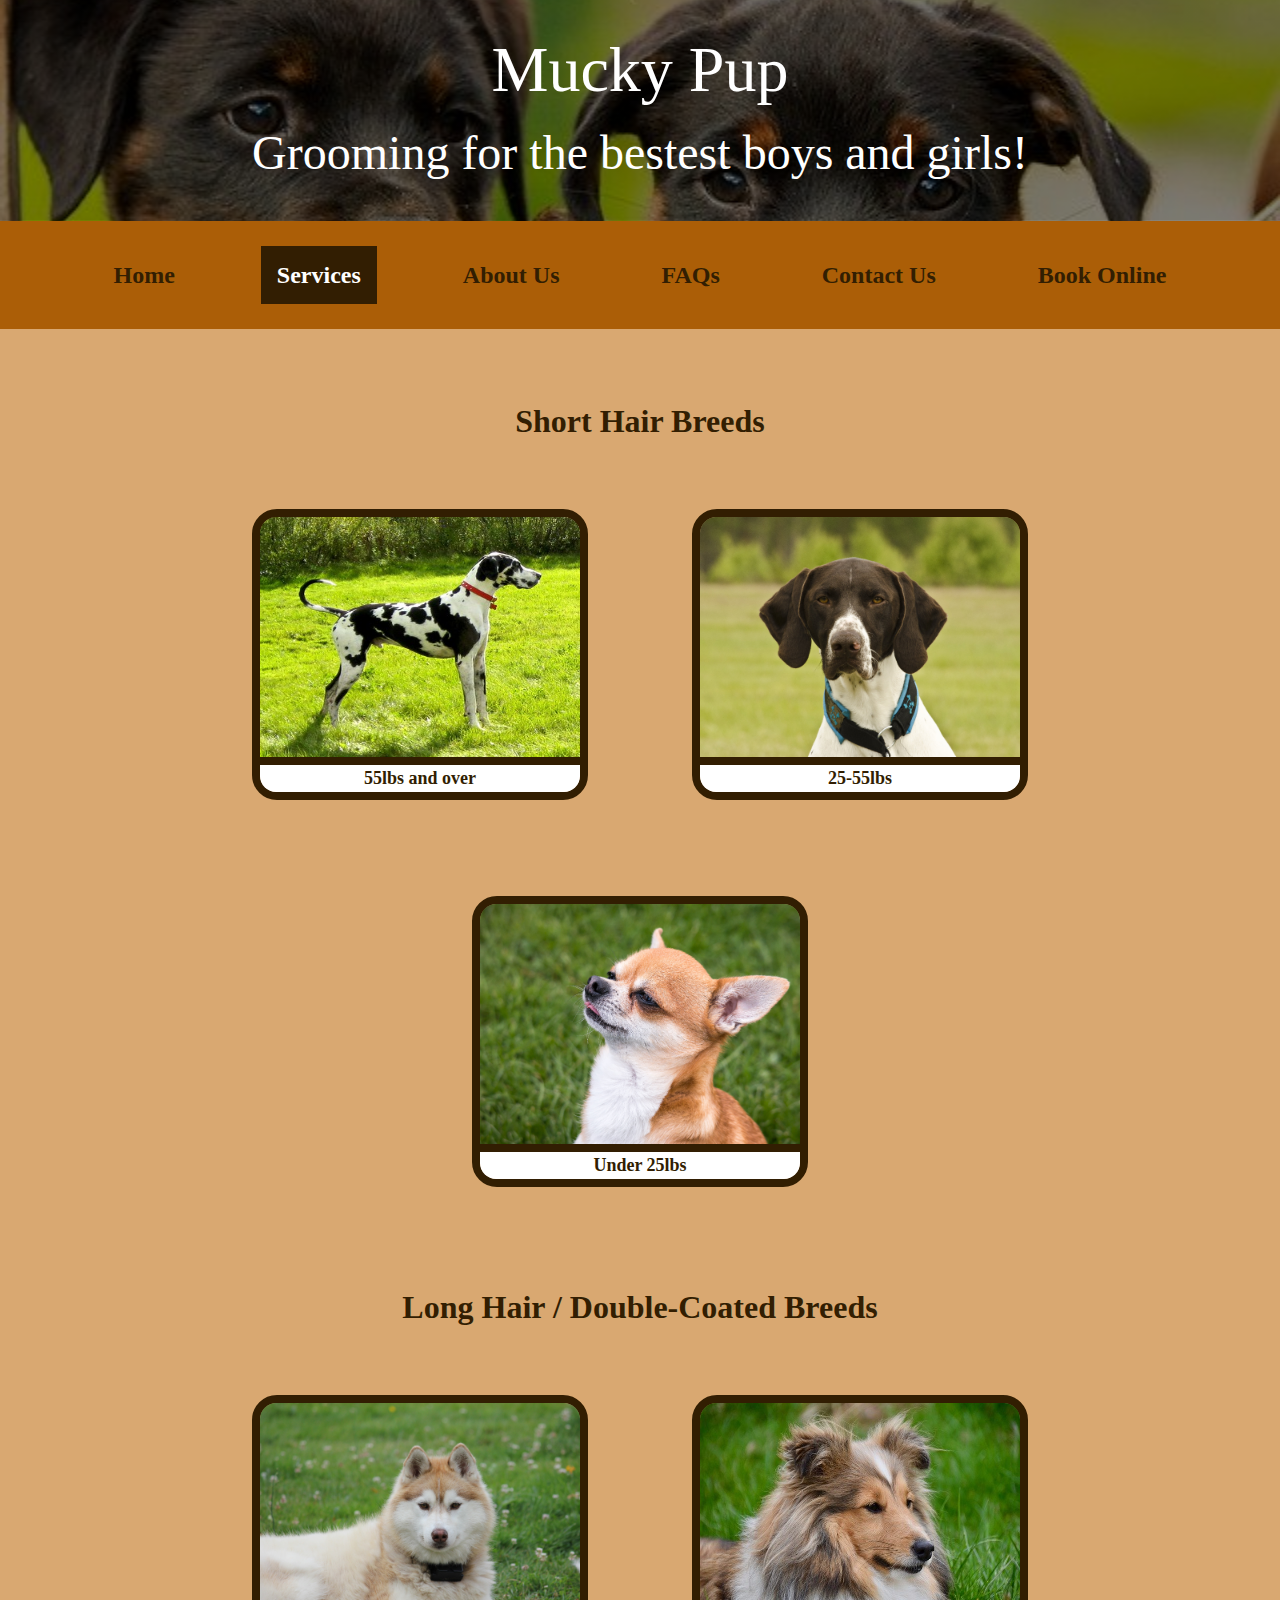
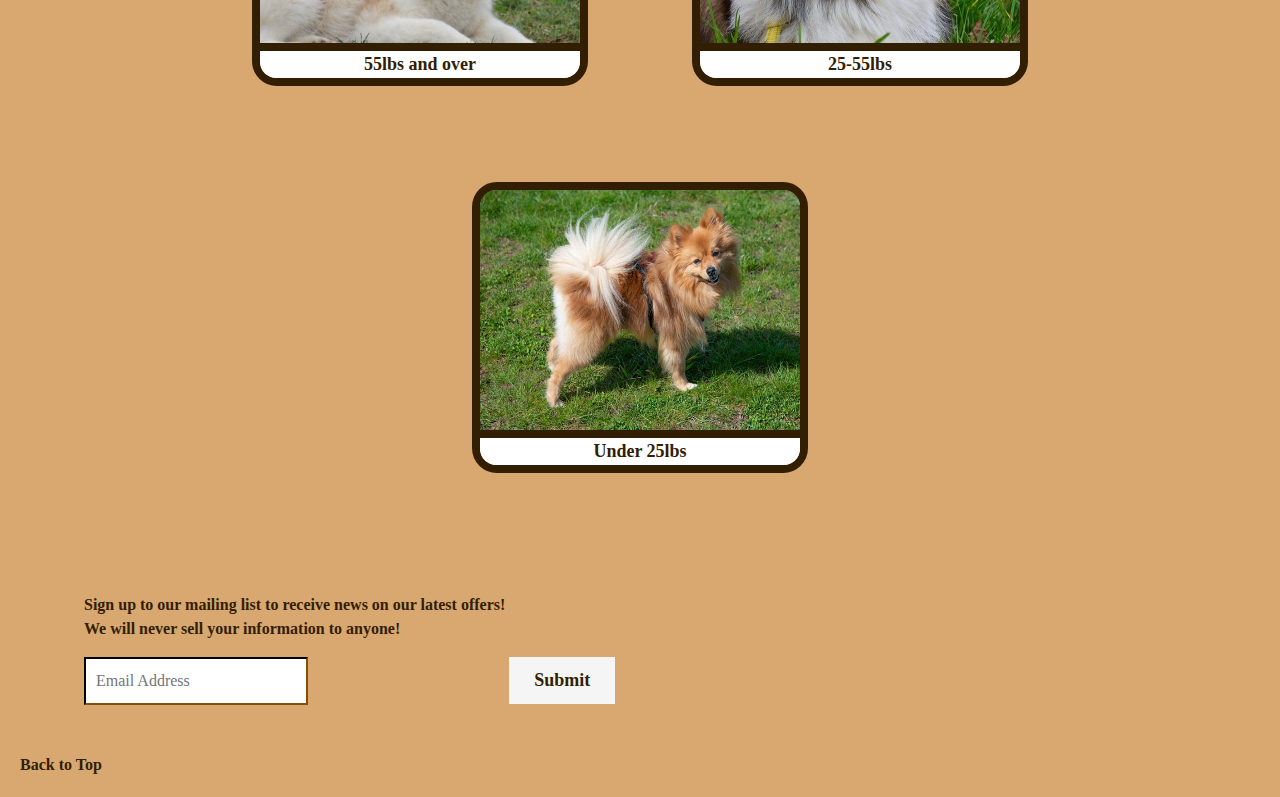
<file: Mucky Pup Grooming Salon/ServicesPage.html>
<!DOCTYPE html>
<html lang="en-US">
    <head>
        <meta charset="UTF-8">
        <meta name="viewport" content="width=device-width, initial-scale=1, shrink-to-fit=no">
        <link rel="stylesheet" href="https://stackpath.bootstrapcdn.com/bootstrap/4.5.2/css/bootstrap.min.css" integrity="sha384-JcKb8q3iqJ61gNV9KGb8thSsNjpSL0n8PARn9HuZOnIxN0hoP+VmmDGMN5t9UJ0Z" crossorigin="anonymous">
        <link href="styles/styles.css" rel="stylesheet" type="text/css">
        <title>MuckyPupGroomingSalon</title>
    </head>
        <body>
            <!--anchor for top of page-->
            <a id="top"></a>
            <!--header for the website-->
            <header>
                <div class="banner-image">
                    <h1>Mucky Pup</h1>
                        <p>Grooming for the bestest boys and girls!</p>
                </div>
                <!--navigation bar-->
                <nav>
                    <ul>
                        <li><a href="index.html" class="item">Home</a></li>
                        <li><a href="ServicesPage.html" class="active">Services</a></li>
                        <li><a href="AboutUs.html" class="item">About Us</a></li>
                        <li><a href="FAQs.html" class="item">FAQs</a></li>
                        <li><a href="ContactUs.html" class="item">Contact Us</a></li>
                        <li><a href="Appointments.html" class="item">Book Online</a></li>
                    </ul>
                </nav>
            </header>
            <br>
                <section class="breed-size">
                    <!--Services based on hair length images-->
                    <p>Short Hair Breeds</p>
                        <figure>
                            <img src="images/shortlarge.jpg" alt="large short-haired dog">
                            <figcaption>55lbs and over</figcaption>
                        </figure>
                        <figure> 
                            <img src="images/shortmed.jpg" alt="medium short-haired dog">
                            <figcaption>25-55lbs</figcaption>
                        </figure>
                        <figure> 
                            <img src="images/shortsmall.jpg" alt="small short-haired dog">
                            <figcaption>Under 25lbs</figcaption>
                        </figure>  
                    <br>
                    <br>
                    <p>Long Hair / Double-Coated Breeds</p>
                        <figure>
                            <img src="images/longlarge.jpg" alt="large long-haired dog">
                            <figcaption>55lbs and over</figcaption>
                        </figure>
                        <figure>
                            <img src="images/longmed.jpg" alt="medium long-haired dog">
                            <figcaption>25-55lbs</figcaption>
                        </figure>
                        <figure>
                            <img src="images/longsmall.jpg" alt="small long-haired dog">
                            <figcaption>Under 25lbs</figcaption>
                        </figure>
                </section>
                <section>
                        <!--email subscription form-->
                        <form action="https://formspree.io/mknqadbe" method="POST">
                            <label>Sign up to our mailing list to receive news on our latest offers!
                                <br>
                                We will never sell your information to anyone!<input type="email" id="email" name="email" placeholder="Email Address" required>
                            </label>
                                <button type="submit">Submit</button>
                        </form>
                </section>
                <!--link to top of page-->
                <footer>
                    <a href="#top">Back to Top</a>
                </footer>
        </body>
</html>
</file>
<file: styles/styles.css>
* {
    box-sizing: border-box;
    padding: 0;
    margin: 0;
}

/* hero image styling */

.banner-image {
    background-image: linear-gradient(rgba(0, 0, 0, 0.5), rgba(0, 0, 0, 0.5)), url("../images/dogbanner1.jpg");
    height: 50%;
    background-position: center;
    background-repeat: no-repeat;
    background-size: cover;
    position: sticky;
    font-size: 3rem;
}

.banner-image p {
    margin-bottom: 0;
    margin-top: 0;
    padding-left: 2rem;
    padding-right: 2rem;
    padding-bottom: 2rem;
}

.banner-image h1 {
    font-size: 4rem;
}

/* main bosy stylng */

body {
    background-color: rgb(217, 168, 113);
    margin: 0;
    border: none;
    font-family: cursive;
}

/* bootstrap carousel styling for index page */

#carouselExampleIndicators {
    width: 70%;
    height: 70%;
    margin: auto;
  }
  .carousel-control-prev {
    background-color: rgba(0,0,0,0.5);
  }
  .carousel-control-next {
    background-color: rgba(0,0,0,0.5);
  }

/* general styling for sections and footer */

section, footer {
    margin: 0;
    padding: 20px;
    font-family: "Palatino Linotype","Book Antiqua", "Palatino", serif;
    color: rgb(50, 30, 2);
    font-size: medium;
    font-weight: bold;
}

footer a {
    font-family: "Palatino Linotype","Book Antiqua", "Palatino", serif;
    font-weight: bold;
    color: rgb(50, 30, 2);
    text-decoration: none;
}

/* media query for mobile and screen */

@media screen and (min-width:580px) {
    body {
        flex-direction: column;
    }
    nav {
        padding: 20px 10px;
    }
}

/* general header styling */

header {
    background-position: center;
    height: 20%;
    margin: 0;
    font-size: 2rem;
    font-family: "Palatino Linotype","Book Antiqua", "Palatino", serif;
    text-align: center;
    color:white;
    border-top-left-radius: 25px;
    border-top-right-radius: 25px;
}

/* submit button styling */

button {
    border: none;
    outline: 0;
    display: inline-flex;
    position: relative;
    padding: 10px 25px;
    background-color:whitesmoke;
    color: rgb(50, 30, 2);
    text-align: center;
    cursor: pointer;
    font-family:"Palatino Linotype","Book Antiqua", "Palatino", serif;
    font-size: large;
    font-weight: bold;
    margin-left: 1.5rem;
    margin-top: 1rem;
}

button:hover {
    background-color: rgb(50, 30, 2);
    color: white;
}

/* navigation bar styling */

nav {
    position: relative;
    background-color: rgb(171, 94, 7);
    border: none;
    outline: 0;
    width: 100%;
    align-content: center;
    margin: 0 0 1em 0;
    padding: 20px 20px 20px 20px; 
    color: rgb(50, 30, 2);
    font-size: 1.5rem;
}

ul {
    list-style: none;
    width: 100%;
    height: auto;
    margin: 0 auto;
    padding: 0px;
    overflow: hidden;
    background-color: rgb(171, 94, 7);
    color: rgb(50, 30, 2);
}

ul li {
    display: inline-block;
    align-content: center;
    padding: 1rem 2rem 1rem 2rem;
    font-weight: bold;
    color: rgb(50, 30, 2);
    border: none;
}

ul li a {
    color: rgb(50, 30, 2);
    text-decoration: none;
    padding: 1rem;
}

ul li a:hover {
    background-color: rgb(50, 30, 2);
    color: white;
    text-decoration: none;
}

a.active {
    background-color: rgb(50, 30, 2);
    color: white;
}

h1 {
    margin-top: 0;
    padding-top: 2rem;
}

/* general styling for sections */

section.intro {
    font-size: 2rem;
    font-weight: bold;
    color: rgb(50, 30, 2);
    padding-left: 6rem;
    padding-right: 6rem;
    text-align: center;
}

/* general article styling */

article {
    font-family: "Palatino Linotype","Book Antiqua", "Palatino", serif;
    color: rgb(50, 30, 2);
    font-weight: bold;
    font-size: 2rem;
    margin: 2rem 0 0 4rem;
    text-align: left;
}
article h3 {
    font-size: 1rem;
    margin-top: 1rem;
}

article p {
    font-family: "Palatino Linotype","Book Antiqua", "Palatino", serif;
    color: rgb(50, 30, 2);
    font-weight: bold;
    font-size: large;
}

/* formatting of images in ServicesPage */

section.breed-size {
    font-size: 2rem;
    font-weight: bold;
    color: rgb(50, 30, 2);
    padding-left: 1rem;
    padding-right: 1rem;
    text-align: center;
}

figure {
    display: inline-block;
    border: 0.5rem solid rgb(50, 30, 2);
    border-radius: 25px;
    margin: 3rem;
}

figure img {
    vertical-align: top;
    justify-content: space-around;
    justify-content: space-between;
    height: 15rem;
    width: 20rem;
    margin-left: auto;
    margin-right: auto;
    border-radius: 16px 16px 0 0;
}

figure figcaption {
    border-top: 0.5rem solid rgb(50, 30, 2);
    border-radius: 0 0 16px 16px;
    text-align: center;
    background-color: white;
    color: rgb(50, 30, 2);
    font-weight: bolder;
    font-size: large;
}

/* styles for articles in FAQ, Contact Us pages */

article.faqs {
    font-size: larger;
    font-weight: bold;
    color: rgb(50, 30, 2);
    padding-left: 2rem;
    padding-right: 2rem;
    text-align: left;
}

article.address{
    padding-left: 2rem;
}

/* styles for making appointments */

.grid-container {
    display: grid;
    padding: 10px;
}

.grid-item {
padding: 20px;
text-align: center;
}

.grid-item select {
    font-size: 1.5rem;
    padding: 1rem;
    border-color: rgb(50, 30, 2);
    box-shadow: 5px 10px rgba(0, 0, 0, 0.2);
    margin: 1rem 4rem 1rem 4rem;
}

/* styles for email sign-up form and customer information form */

form input {
    padding: 10px;
    border-color: rgb(50, 30, 2);
    display: block;
    margin-top: 1rem;
}

form {
    margin: 2rem 0 0 4rem;
}

.sign-up {
    margin: 5rem 0 0 5rem;
    color: rgb(50, 30, 2);
    font-size: medium;
}
#email {
    width: 450px;

}
</file>
<file: Mucky Pup Grooming Salon/styles/styles.css>
* {
    box-sizing: border-box;
    padding: 0;
    margin: 0;
}

/* hero image styling */

.banner-image {
    background-image: linear-gradient(rgba(0, 0, 0, 0.5), rgba(0, 0, 0, 0.5)), url("../images/dogbanner1.jpg");
    height: 50%;
    background-position: center;
    background-repeat: no-repeat;
    background-size: cover;
    position: sticky;
    font-size: 3rem;
}

.banner-image p {
    margin-bottom: 0;
    margin-top: 0;
    padding-left: 2rem;
    padding-right: 2rem;
    padding-bottom: 2rem;
}

.banner-image h1 {
    font-size: 4rem;
}

/* main bosy stylng */

body {
    background-color: rgb(217, 168, 113);
    margin: 0;
    border: none;
    font-family: cursive;
}

/* bootstrap carousel styling for index page */

#carouselExampleIndicators {
    width: 70%;
    height: 70%;
    margin: auto;
  }
  .carousel-control-prev {
    background-color: rgba(0,0,0,0.5);
  }
  .carousel-control-next {
    background-color: rgba(0,0,0,0.5);
  }

/* general styling for sections and footer */

section, footer {
    margin: 0;
    padding: 20px;
    font-family: "Palatino Linotype","Book Antiqua", "Palatino", serif;
    color: rgb(50, 30, 2);
    font-size: medium;
    font-weight: bold;
}

footer a {
    font-family: "Palatino Linotype","Book Antiqua", "Palatino", serif;
    font-weight: bold;
    color: rgb(50, 30, 2);
    text-decoration: none;
}

/* media query for mobile and screen */

@media screen and (min-width:580px) {
    body {
        flex-direction: column;
    }
    nav {
        padding: 20px 10px;
    }
}

/* general header styling */

header {
    background-position: center;
    height: 20%;
    margin: 0;
    font-size: 2rem;
    font-family: "Palatino Linotype","Book Antiqua", "Palatino", serif;
    text-align: center;
    color:white;
    border-top-left-radius: 25px;
    border-top-right-radius: 25px;
}

/* submit button styling */

button {
    border: none;
    outline: 0;
    display: inline;
    position: relative;
    padding: 10px 25px;
    background-color:whitesmoke;
    color: rgb(50, 30, 2);
    text-align: center;
    cursor: pointer;
    font-family:"Palatino Linotype","Book Antiqua", "Palatino", serif;
    font-size: large;
    font-weight: bold;
}

button:hover {
    background-color: rgb(50, 30, 2);
    color: white;
}

/* navigation bar styling */

nav {
    position: relative;
    background-color: rgb(171, 94, 7);
    border: none;
    outline: 0;
    width: 100%;
    align-content: center;
    margin: 0 0 1em 0;
    padding: 20px 20px 20px 20px; 
    color: rgb(50, 30, 2);
    font-size: 1.5rem;
}

ul {
    list-style: none;
    width: 100%;
    height: auto;
    margin: 0 auto;
    padding: 0px;
    overflow: hidden;
    background-color: rgb(171, 94, 7);
    color: rgb(50, 30, 2);
}

ul li {
    display: inline-block;
    align-content: center;
    padding: 1rem 2rem 1rem 2rem;
    font-weight: bold;
    color: rgb(50, 30, 2);
    border: none;
}

ul li a {
    color: rgb(50, 30, 2);
    text-decoration: none;
    padding: 1rem;
}

ul li a:hover {
    background-color: rgb(50, 30, 2);
    color: white;
    text-decoration: none;
}

a.active {
    background-color: rgb(50, 30, 2);
    color: white;
}

h1 {
    margin-top: 0;
    padding-top: 2rem;
}

/* general styling for sections */

section.intro {
    font-size: 2rem;
    font-weight: bold;
    color: rgb(50, 30, 2);
    padding-left: 6rem;
    padding-right: 6rem;
    text-align: center;
}

/* general article styling */

article {
    font-family: "Palatino Linotype","Book Antiqua", "Palatino", serif;
    color: rgb(50, 30, 2);
    font-weight: bold;
    font-size: 2rem;
    margin: 2rem 0 0 4rem;
    text-align: left;
}
article h3 {
    font-size: 1rem;
    margin-top: 1rem;
}

article p {
    font-family: "Palatino Linotype","Book Antiqua", "Palatino", serif;
    color: rgb(50, 30, 2);
    font-weight: bold;
    font-size: large;
}

/* formatting of images in ServicesPage */

section.breed-size {
    font-size: 2rem;
    font-weight: bold;
    color: rgb(50, 30, 2);
    padding-left: 1rem;
    padding-right: 1rem;
    text-align: center;
}

figure {
    display: inline-block;
    border: 0.5rem solid rgb(50, 30, 2);
    border-radius: 25px;
    margin: 3rem;
}

figure img {
    vertical-align: top;
    justify-content: space-around;
    justify-content: space-between;
    height: 15rem;
    width: 20rem;
    margin-left: auto;
    margin-right: auto;
    border-radius: 16px 16px 0 0;
}

figure figcaption {
    border-top: 0.5rem solid rgb(50, 30, 2);
    border-radius: 0 0 16px 16px;
    text-align: center;
    background-color: white;
    color: rgb(50, 30, 2);
    font-weight: bolder;
    font-size: large;
}

/* styles for articles in FAQ, Contact Us pages */

article.faqs {
    font-size: larger;
    font-weight: bold;
    color: rgb(50, 30, 2);
    padding-left: 2rem;
    padding-right: 2rem;
    text-align: left;
}

article.address{
    padding-left: 2rem;
}

/* styles for making appointments */

.grid-container {
    display: grid;
    padding: 10px;
}

.grid-item {
padding: 20px;
text-align: center;
}

.grid-item select {
    font-size: 1.5rem;
    padding: 1rem;
    border-color: rgb(50, 30, 2);
    box-shadow: 5px 10px rgba(0, 0, 0, 0.2);
    margin: 1rem 4rem 1rem 4rem;
}

/* styles for email sign-up form and customer information form */

form input {
    padding: 10px;
    border-color: rgb(50, 30, 2);
    display: block;
    margin-top: 1rem;
}

form {
    margin: 2rem 0 0 4rem;
}

.sign-up {
    margin: 5rem 0 0 5rem;
    color: rgb(50, 30, 2);
    font-size: medium;
}
</file>
